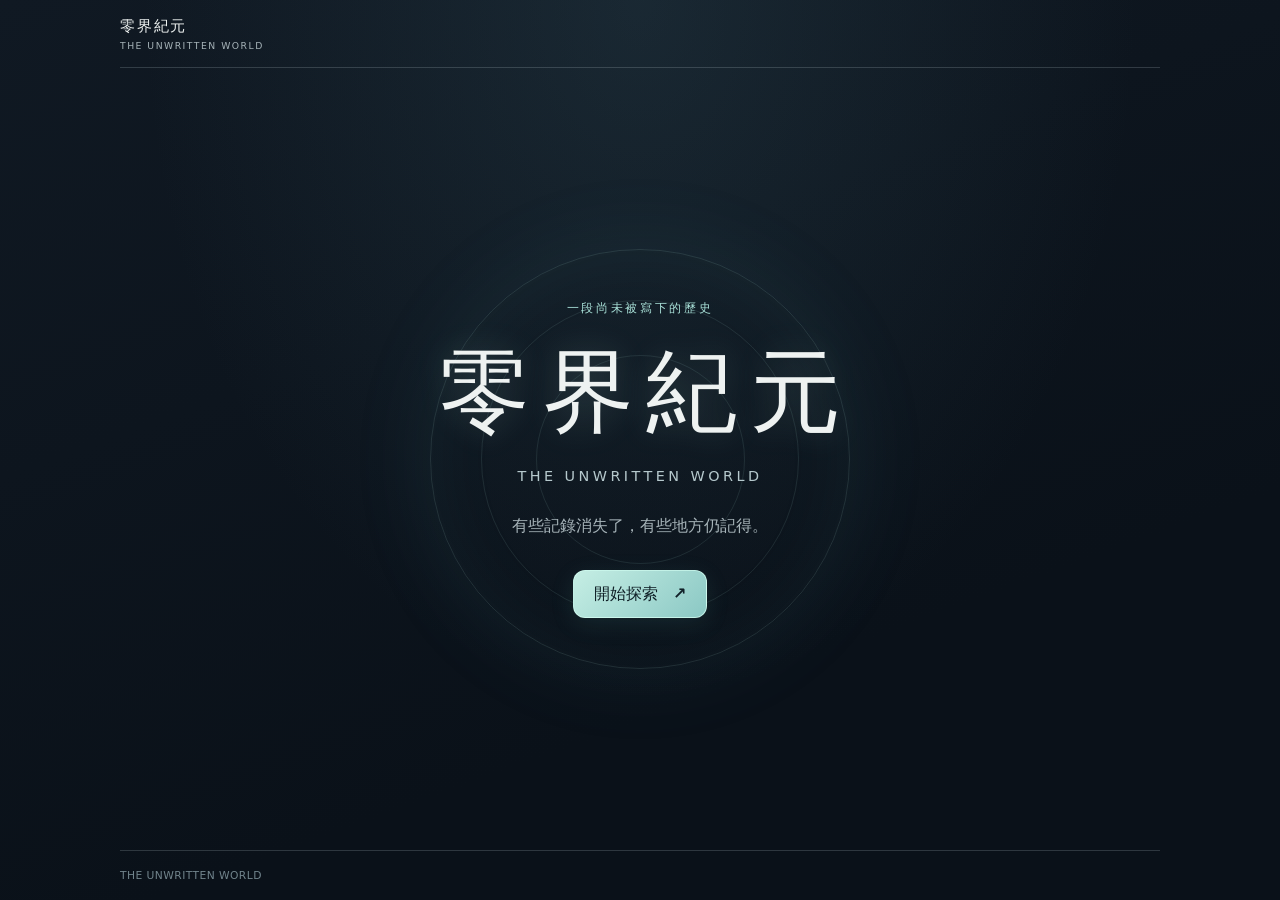
<file: index.html>
<!doctype html>
<html lang="zh-Hant">
<head>
  <meta charset="utf-8">
  <meta name="viewport" content="width=device-width, initial-scale=1, viewport-fit=cover">
  <meta name="theme-color" content="#101923">
  <meta name="description" content="《零界紀元：THE UNWRITTEN WORLD》">
  <title>零界紀元｜THE UNWRITTEN WORLD</title>
  <link rel="stylesheet" href="./css/main.css">
  <link rel="stylesheet" href="./css/mvp.css">
  <script type="module" src="./js/mvp.js"></script>
</head>
<body>
  <main class="app-shell">
    <header class="topbar">
      <a class="wordmark" href="./" aria-label="零界紀元首頁">零界紀元 <span>THE UNWRITTEN WORLD</span></a>
    </header>

    <section id="title-screen" class="title-screen" aria-labelledby="game-title">
      <div class="title-orb" aria-hidden="true"></div>
      <p class="eyebrow">一段尚未被寫下的歷史</p>
      <h1 id="game-title">零界紀元</h1>
      <p class="subtitle">THE UNWRITTEN WORLD</p>
      <p class="title-copy">有些記錄消失了，有些地方仍記得。</p>
      <button id="start-button" class="primary-button" type="button">開始探索 <span aria-hidden="true">↗</span></button>
    </section>

    <section id="game-screen" class="game-screen" hidden aria-labelledby="scene-title">
      <div class="scene-toolbar">
        <div>
          <p class="eyebrow">潮聲與遺跡</p>
          <h2 id="scene-title">海岸遺跡測試區</h2>
        </div>
        <div class="scene-toolbar-actions"><button id="quest-toggle" class="quiet-button" type="button" aria-expanded="false">任務（T）</button><button id="inventory-toggle" class="quiet-button" type="button" aria-expanded="false">背包（E）</button><button id="back-to-title" class="quiet-button" type="button">儲存並回到標題</button></div>
      </div>

      <div id="scene" class="scene game-viewport" aria-label="海岸遺跡測試區">
        <div id="world" class="game-world">
          <div class="world-ground" aria-hidden="true"></div>
          <canvas id="scene-canvas" class="scene-canvas" aria-hidden="true"></canvas>
          <div class="world-zone-label zone-start" style="left:112px;top:104px">起始與基礎互動</div>
          <div class="world-zone-label zone-geometry" style="left:500px;top:300px">矩形牆／碰撞測試</div>
          <div class="world-zone-label zone-hazard" style="left:400px;top:472px">危險區測試</div>
          <div class="world-zone-label zone-market" style="left:365px;top:824px">商人／交易測試</div>
          <div class="world-zone-label zone-gate" style="left:752px;top:552px">閘門／狀態機關</div>
          <div class="world-zone-label zone-cave" style="left:1170px;top:260px">曲線洞穴／秘密</div>
          <div class="world-zone-label zone-coast" style="left:1280px;top:650px">自然海岸／水域</div>
          <div id="checkpoint" class="world-object checkpoint-object" style="left:180px;top:300px" aria-label="啟動存檔點" role="img">⌖<span>存檔點</span></div>
          <div id="marker" class="world-object marker-object" style="left:250px;top:460px" aria-label="調查潮痕標記" role="img">◇<span>潮痕標記</span></div>
          <div id="secret" class="world-object secret-object" style="left:1320px;top:460px" aria-label="調查隱藏回聲" role="img">✧<span>微弱回聲</span></div>
          <div id="switch" class="world-object switch-object" style="left:830px;top:760px" aria-label="啟動古代機關" role="img">◎<span>測量機關</span></div>
          <div id="merchant" class="world-object merchant-object" style="left:430px;top:760px" aria-label="與商人交談" role="img">商<span>商人</span></div>
          <canvas id="vision-canvas" class="vision-canvas" aria-hidden="true"></canvas>
        </div>
        <div id="player" class="player" role="img" aria-label="玩家角色"><span></span></div>
        <div id="oxygen-indicator" class="oxygen-indicator" hidden aria-label="剩餘氧氣"><span class="oxygen-track"><span id="oxygen-bar" class="oxygen-fill"></span></span></div>
        <div class="scene-overlay"><div id="health-hud" class="health-hud" role="status" aria-label="目前生命值"><span>生命</span><strong id="health-hud-value">100 / 100</strong><span class="health-hud-track"><span id="health-hud-bar"></span></span></div><span aria-hidden="true">海岸遺跡測試區</span><span id="coordinates" aria-hidden="true">X 180 · Y 180</span></div>
      </div>

      <div id="mobile-joystick" class="mobile-joystick" role="group" aria-label="角色移動搖桿"><div class="mobile-joystick-base" aria-hidden="true"><div id="mobile-joystick-thumb" class="mobile-joystick-thumb"></div></div><span class="mobile-joystick-hint" aria-hidden="true">移動</span></div>

      <div class="status-row mvp-status">
        <p id="status-message" role="status" aria-live="polite">使用 WASD／方向鍵移動。靠近物件後按 F 互動。</p>
        <span id="status-chip" class="status-chip"><span class="status-dot" aria-hidden="true"></span> 機關未啟動</span>
      </div>

      <section id="market-panel" class="dialogue-panel market-panel" hidden aria-labelledby="market-title">
        <div class="dialogue-heading market-heading"><span class="dialogue-symbol" aria-hidden="true">◇</span><h3 id="market-title">市集</h3></div>
        <div class="market-wallet-row"><strong id="market-balance">$100</strong></div>
        <div id="market-grid" class="market-grid" aria-label="市集商品"></div>
      </section>
      <section id="inventory-panel" class="inventory-panel" hidden aria-label="背包">
        <header class="inventory-heading">
          <div class="inventory-wallet-balance" aria-label="錢幣餘額">
            <strong id="inventory-wallet-balance">$100</strong>
          </div>
        </header>
        <nav class="inventory-filters" aria-label="物品分類">
          <button class="inventory-filter is-selected" type="button" data-inventory-filter="equipment" aria-pressed="true">裝備</button>
          <button class="inventory-filter" type="button" data-inventory-filter="weapon" aria-pressed="false">武器</button>
          <button class="inventory-filter" type="button" data-inventory-filter="shield" aria-pressed="false">盾牌</button>
          <button class="inventory-filter" type="button" data-inventory-filter="bow" aria-pressed="false">弓箭</button>
          <button class="inventory-filter" type="button" data-inventory-filter="food" aria-pressed="false">食物</button>
          <button class="inventory-filter" type="button" data-inventory-filter="material" aria-pressed="false">原料</button>
          <button class="inventory-filter" type="button" data-inventory-filter="important" aria-pressed="false">重要物品</button>
        </nav>
        <div class="inventory-layout">
          <div id="inventory-grid" class="inventory-grid" aria-label="背包格子"></div>
          <aside class="player-stats" aria-labelledby="player-stats-title">
            <div class="player-stats-heading"><h4 id="player-stats-title">角色狀態</h4></div>
            <div class="stat-row"><div class="stat-label"><span>生命</span><strong id="stat-health-value">100 / 100</strong></div><div class="stat-track"><span id="stat-health-bar" class="stat-fill stat-health" style="width:100%"></span></div></div>
            <div class="stat-row"><div class="stat-label"><span>飽食</span><strong id="stat-hunger-value">100 / 100</strong></div><div class="stat-track"><span id="stat-hunger-bar" class="stat-fill stat-hunger" style="width:100%"></span></div></div>
            <div class="stat-row"><div class="stat-label"><span>水分</span><strong id="stat-water-value">100 / 100</strong></div><div class="stat-track"><span id="stat-water-bar" class="stat-fill stat-water" style="width:100%"></span></div></div>
            <div class="stat-row"><div class="stat-label"><span>體力</span><strong id="stat-energy-value">100 / 100</strong></div><div class="stat-track"><span id="stat-energy-bar" class="stat-fill stat-energy" style="width:100%"></span></div></div>
            <div class="stat-row"><div class="stat-label"><span>精力</span><strong id="stat-fatigue-value">100 / 100</strong></div><div class="stat-track"><span id="stat-fatigue-bar" class="stat-fill stat-fatigue" style="width:0%"></span></div></div>
            <div class="stat-row"><div class="stat-label"><span>氧氣</span><strong id="stat-oxygen-value">100 / 100</strong></div><div class="stat-track"><span id="stat-oxygen-bar" class="stat-fill stat-oxygen" style="width:100%"></span></div></div>
          </aside>
        </div>
      </section>
      <section id="quest-panel" class="quest-panel" hidden aria-labelledby="quest-title">
        <div class="quest-heading">
          <div>
            <h3 id="quest-title">任務</h3>
          </div>
          <span id="quest-progress" class="quest-progress" aria-live="polite">0 / 3 完成</span>
        </div>
        <div class="quest-tabs" role="tablist" aria-label="任務類型">
          <button class="quest-tab is-selected" type="button" role="tab" aria-selected="true" data-quest-tab="main">主線任務</button>
          <button class="quest-tab" type="button" role="tab" aria-selected="false" data-quest-tab="side">支線任務</button>
          <button class="quest-tab" type="button" role="tab" aria-selected="false" data-quest-tab="challenge">挑戰任務</button>
        </div>
        <div class="quest-category is-selected" data-quest-category="main" role="tabpanel">
          <ol class="quest-list">
            <li id="quest-marker" class="quest-item is-active"><span class="quest-check" aria-hidden="true"></span><span>調查潮痕標記</span></li>
            <li id="quest-gate" class="quest-item"><span class="quest-check" aria-hidden="true"></span><span>啟動測量機關</span></li>
            <li id="quest-cross" class="quest-item"><span class="quest-check" aria-hidden="true"></span><span>穿越已開啟的通路</span></li>
          </ol>
          <p id="quest-message" class="quest-message" role="status" aria-live="polite">先找到潮痕標記，調查留下的線索。</p>
        </div>
        <div class="quest-category" data-quest-category="side" role="tabpanel" hidden>
          <div id="quest-secret" class="quest-secret"><span aria-hidden="true">✧</span><span>尋找微弱回聲</span><span id="quest-secret-status">未發現</span></div>
          <p class="quest-message">探索遺跡角落，尋找可選的隱藏線索。</p>
        </div>
        <div class="quest-category" data-quest-category="challenge" role="tabpanel" hidden>
        </div>
      </section>
      <p class="mvp-help">操作：WASD／方向鍵移動；靠近物件後按 F 互動；E 開啟背包、T 開啟任務、Esc 關閉面板或對話。進度會自動儲存在本機；啟動存檔點可設定死亡後的復活位置。</p>

      <section id="death-panel" class="death-panel" hidden aria-labelledby="death-title">
        <div class="death-card">
          <h3 id="death-title">Game over</h3>
          <div class="death-actions">
            <button id="respawn-button" class="primary-button" type="button">重生</button>
            <button id="death-title-button" class="quiet-button" type="button">返回標題</button>
          </div>
        </div>
      </section>
      <section id="dialogue-panel" class="dialogue-panel" hidden aria-labelledby="dialogue-title" tabindex="-1">
        <div class="dialogue-heading"><span class="dialogue-symbol" aria-hidden="true">◇</span><h3 id="dialogue-title">調查結果</h3></div>
        <p id="dialogue-text"></p>
      </section>
    </section>

    <footer class="footer"><span>THE UNWRITTEN WORLD</span></footer>
  </main>
</body>
</html>
</file>
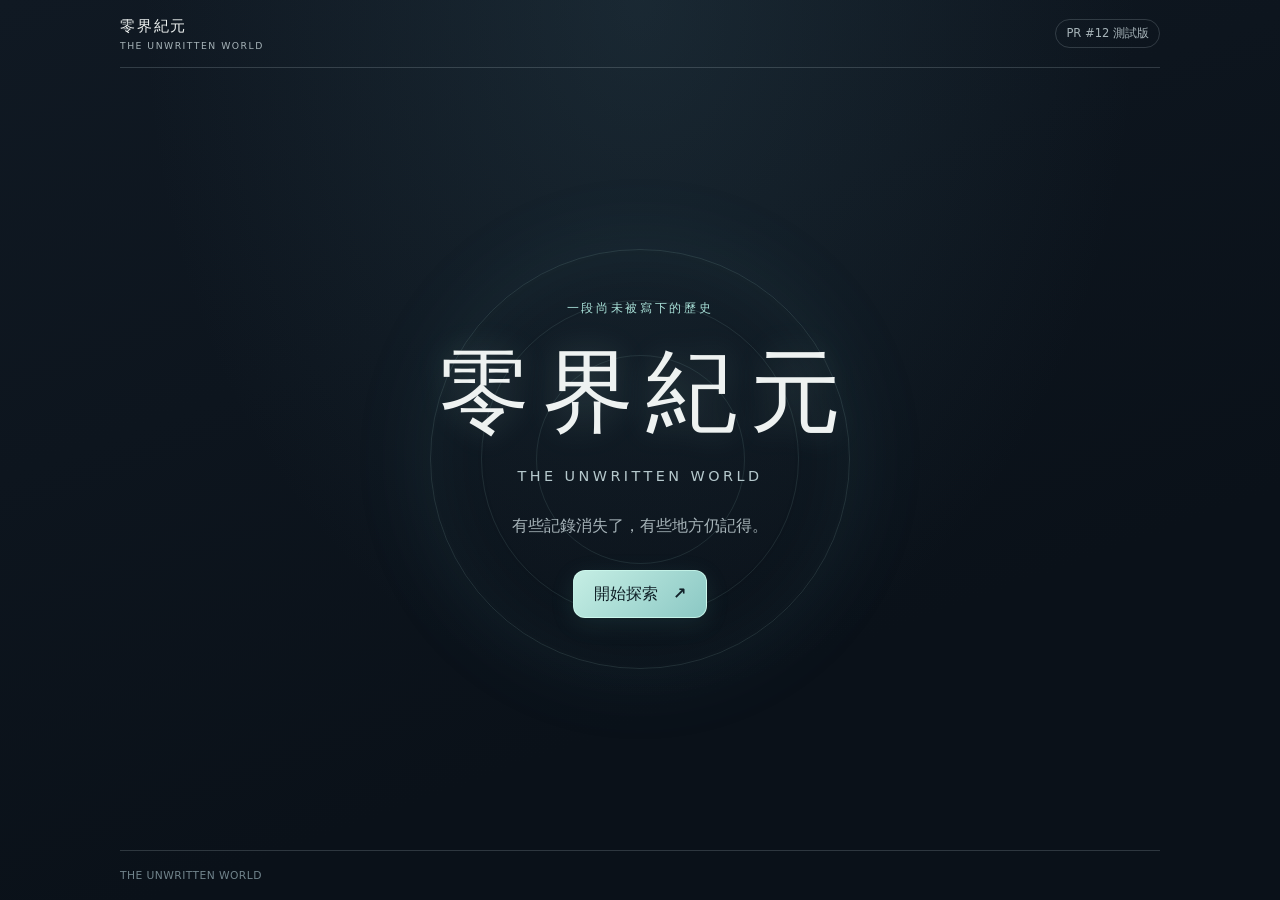
<file: preview/pr-12/index.html>
<!doctype html>
<html lang="zh-Hant">
<head>
  <meta charset="utf-8">
  <meta name="viewport" content="width=device-width, initial-scale=1, viewport-fit=cover">
  <meta name="theme-color" content="#101923">
  <meta name="description" content="《零界紀元：THE UNWRITTEN WORLD》">
  <title>零界紀元｜THE UNWRITTEN WORLD</title>
  <link rel="stylesheet" href="./css/main.css">
  <link rel="stylesheet" href="./css/mvp.css">
  <script type="module" src="./js/mvp.js"></script>
</head>
<body>
  <main class="app-shell">
    <header class="topbar">
      <a class="wordmark" href="./" aria-label="零界紀元首頁">零界紀元 <span>THE UNWRITTEN WORLD</span></a>
      <span class="build-label">PR #12 測試版</span>
    </header>

    <section id="title-screen" class="title-screen" aria-labelledby="game-title">
      <div class="title-orb" aria-hidden="true"></div>
      <p class="eyebrow">一段尚未被寫下的歷史</p>
      <h1 id="game-title">零界紀元</h1>
      <p class="subtitle">THE UNWRITTEN WORLD</p>
      <p class="title-copy">有些記錄消失了，有些地方仍記得。</p>
      <button id="start-button" class="primary-button" type="button">開始探索 <span aria-hidden="true">↗</span></button>
    </section>

    <section id="game-screen" class="game-screen" hidden aria-labelledby="scene-title">
      <div class="scene-toolbar">
        <div>
          <p class="eyebrow">潮聲與遺跡</p>
          <h2 id="scene-title">潮痕灘</h2>
        </div>
        <div class="scene-toolbar-actions"><button id="quest-toggle" class="quiet-button" type="button" aria-expanded="false">任務（T）</button><button id="inventory-toggle" class="quiet-button" type="button" aria-expanded="false">背包（E）</button><button id="back-to-title" class="quiet-button" type="button">儲存並回到標題</button></div>
      </div>

      <div id="scene" class="scene game-viewport" aria-label="潮痕灘">
        <div id="world" class="game-world">
          <div class="world-ground" aria-hidden="true"></div>
          <div class="world-water" aria-hidden="true"></div>
          <div id="test-water-area" class="test-water-area" aria-label="測試水域"><span>測試水域</span></div>
          <div id="damage-zone" class="damage-zone" aria-label="扣血測試區"><span>危險區</span><small>接觸扣除 25 生命</small></div>
          <div class="world-landmark landmark-one" aria-hidden="true">潮痕</div>
          <div class="world-landmark landmark-two" aria-hidden="true">遺跡</div>
          <div class="obstacle" style="left:330px;top:220px;width:210px;height:65px" aria-label="石牆障礙"></div>
          <div class="obstacle" style="left:610px;top:350px;width:80px;height:220px" aria-label="石柱障礙"></div>
          <div class="obstacle" style="left:930px;top:170px;width:240px;height:75px" aria-label="石牆障礙"></div>
          <div class="obstacle" style="left:1180px;top:560px;width:90px;height:190px" aria-label="石柱障礙"></div>
          <div id="gate" class="gate" style="left:760px;top:600px;width:180px;height:44px" aria-label="封閉通路"></div>
          <div id="checkpoint" class="world-object checkpoint-object" style="left:180px;top:300px" aria-label="啟動存檔點" role="img">⌖<span>存檔點</span></div>
          <div id="marker" class="world-object marker-object" style="left:250px;top:460px" aria-label="調查潮痕標記" role="img">◇<span>潮痕標記</span></div>
          <div id="secret" class="world-object secret-object" style="left:1320px;top:300px" aria-label="調查隱藏回聲" role="img">✧<span>微弱回聲</span></div>
          <div id="switch" class="world-object switch-object" style="left:830px;top:760px" aria-label="啟動古代機關" role="img">◎<span>測量機關</span></div>
          <div id="merchant" class="world-object merchant-object" style="left:480px;top:720px" aria-label="與商人交談" role="img">商<span>商人</span></div>
          <div class="world-label label-start">起始區域</div>
          <div class="world-label label-gate">封閉通路</div>
          <canvas id="vision-canvas" class="vision-canvas" aria-hidden="true"></canvas>
        </div>
        <div id="player" class="player" role="img" aria-label="玩家角色"><span></span></div>
        <div id="oxygen-indicator" class="oxygen-indicator" hidden aria-label="剩餘氧氣"><span class="oxygen-track"><span id="oxygen-bar" class="oxygen-fill"></span></span></div>
        <div class="scene-overlay"><div id="health-hud" class="health-hud" role="status" aria-label="目前生命值"><span>生命</span><strong id="health-hud-value">100 / 100</strong><span class="health-hud-track"><span id="health-hud-bar"></span></span></div><span aria-hidden="true">潮痕灘</span><span id="coordinates" aria-hidden="true">X 180 · Y 180</span></div>
      </div>

      <div id="mobile-joystick" class="mobile-joystick" role="group" aria-label="角色移動搖桿"><div class="mobile-joystick-base" aria-hidden="true"><div id="mobile-joystick-thumb" class="mobile-joystick-thumb"></div></div><span class="mobile-joystick-hint" aria-hidden="true">移動</span></div>

      <div class="status-row mvp-status">
        <p id="status-message" role="status" aria-live="polite">使用 WASD／方向鍵移動。靠近物件後按 F 互動。</p>
        <span id="status-chip" class="status-chip"><span class="status-dot" aria-hidden="true"></span> 機關未啟動</span>
      </div>

      <section id="market-panel" class="dialogue-panel market-panel" hidden aria-labelledby="market-title">
        <div class="dialogue-heading market-heading"><span class="dialogue-symbol" aria-hidden="true">◇</span><h3 id="market-title">市集</h3></div>
        <div class="market-wallet-row"><span>目前持有</span><strong id="market-balance">100 錢幣</strong></div>
        <div id="market-grid" class="market-grid" aria-label="市集商品"></div>
      </section>
      <section id="inventory-panel" class="inventory-panel" hidden aria-labelledby="inventory-title">
        <header class="inventory-heading">
          <div><h3 id="inventory-title">背包</h3></div>
          <div class="inventory-wallet-balance" aria-label="目前持有錢幣">
            <span>持有</span><strong id="inventory-wallet-balance">100 錢幣</strong>
          </div>
        </header>
        <nav class="inventory-filters" aria-label="物品分類">
          <button class="inventory-filter is-selected" type="button" data-inventory-filter="equipment" aria-pressed="true">裝備</button>
          <button class="inventory-filter" type="button" data-inventory-filter="weapon" aria-pressed="false">武器</button>
          <button class="inventory-filter" type="button" data-inventory-filter="shield" aria-pressed="false">盾牌</button>
          <button class="inventory-filter" type="button" data-inventory-filter="bow" aria-pressed="false">弓箭</button>
          <button class="inventory-filter" type="button" data-inventory-filter="food" aria-pressed="false">食物</button>
          <button class="inventory-filter" type="button" data-inventory-filter="material" aria-pressed="false">原料</button>
          <button class="inventory-filter" type="button" data-inventory-filter="important" aria-pressed="false">重要物品</button>
        </nav>
        <div class="inventory-layout">
          <div id="inventory-grid" class="inventory-grid" aria-label="背包格子"></div>
          <aside class="player-stats" aria-labelledby="player-stats-title">
            <div class="player-stats-heading"><h4 id="player-stats-title">角色狀態</h4></div>
            <div class="stat-row"><div class="stat-label"><span>生命</span><strong id="stat-health-value">100 / 100</strong></div><div class="stat-track"><span id="stat-health-bar" class="stat-fill stat-health" style="width:100%"></span></div></div>
            <div class="stat-row"><div class="stat-label"><span>飽食</span><strong id="stat-hunger-value">100 / 100</strong></div><div class="stat-track"><span id="stat-hunger-bar" class="stat-fill stat-hunger" style="width:100%"></span></div></div>
            <div class="stat-row"><div class="stat-label"><span>水分</span><strong id="stat-water-value">100 / 100</strong></div><div class="stat-track"><span id="stat-water-bar" class="stat-fill stat-water" style="width:100%"></span></div></div>
            <div class="stat-row"><div class="stat-label"><span>體力</span><strong id="stat-energy-value">100 / 100</strong></div><div class="stat-track"><span id="stat-energy-bar" class="stat-fill stat-energy" style="width:100%"></span></div></div>
            <div class="stat-row"><div class="stat-label"><span>精力</span><strong id="stat-fatigue-value">100 / 100</strong></div><div class="stat-track"><span id="stat-fatigue-bar" class="stat-fill stat-fatigue" style="width:0%"></span></div></div>
            <div class="stat-row"><div class="stat-label"><span>氧氣</span><strong id="stat-oxygen-value">100 / 100</strong></div><div class="stat-track"><span id="stat-oxygen-bar" class="stat-fill stat-oxygen" style="width:100%"></span></div></div>
          </aside>
        </div>
      </section>
      <section id="quest-panel" class="quest-panel" hidden aria-labelledby="quest-title">
        <div class="quest-heading">
          <div>
            <h3 id="quest-title">任務</h3>
          </div>
          <span id="quest-progress" class="quest-progress" aria-live="polite">0 / 3 完成</span>
        </div>
        <div class="quest-tabs" role="tablist" aria-label="任務類型">
          <button class="quest-tab is-selected" type="button" role="tab" aria-selected="true" data-quest-tab="main">主線任務</button>
          <button class="quest-tab" type="button" role="tab" aria-selected="false" data-quest-tab="side">支線任務</button>
          <button class="quest-tab" type="button" role="tab" aria-selected="false" data-quest-tab="challenge">挑戰任務</button>
        </div>
        <div class="quest-category is-selected" data-quest-category="main" role="tabpanel">
          <ol class="quest-list">
            <li id="quest-marker" class="quest-item is-active"><span class="quest-check" aria-hidden="true"></span><span>調查潮痕標記</span></li>
            <li id="quest-gate" class="quest-item"><span class="quest-check" aria-hidden="true"></span><span>啟動測量機關</span></li>
            <li id="quest-cross" class="quest-item"><span class="quest-check" aria-hidden="true"></span><span>穿越已開啟的通路</span></li>
          </ol>
          <p id="quest-message" class="quest-message" role="status" aria-live="polite">先找到潮痕標記，調查留下的線索。</p>
        </div>
        <div class="quest-category" data-quest-category="side" role="tabpanel" hidden>
          <div id="quest-secret" class="quest-secret"><span aria-hidden="true">✧</span><span>尋找微弱回聲</span><span id="quest-secret-status">未發現</span></div>
          <p class="quest-message">探索遺跡角落，尋找可選的隱藏線索。</p>
        </div>
        <div class="quest-category" data-quest-category="challenge" role="tabpanel" hidden>
        </div>
      </section>
      <p class="mvp-help">操作：WASD／方向鍵移動；靠近物件後按 F 互動；E 開啟背包、T 開啟任務、Esc 關閉面板或對話。進度會自動儲存在本機；啟動存檔點可設定死亡後的復活位置。</p>

      <section id="death-panel" class="death-panel" hidden aria-labelledby="death-title">
        <div class="death-card">
          <h3 id="death-title">Game over</h3>
          <div class="death-actions">
            <button id="respawn-button" class="primary-button" type="button">重生</button>
            <button id="death-title-button" class="quiet-button" type="button">返回標題</button>
          </div>
        </div>
      </section>
      <section id="dialogue-panel" class="dialogue-panel" hidden aria-labelledby="dialogue-title" tabindex="-1">
        <div class="dialogue-heading"><span class="dialogue-symbol" aria-hidden="true">◇</span><h3 id="dialogue-title">調查結果</h3></div>
        <p id="dialogue-text"></p>
      </section>
    </section>

    <footer class="footer"><span>THE UNWRITTEN WORLD</span></footer>
  </main>
</body>
</html>
</file>
<file: css/main.css>
:root {
  color-scheme: dark;
  --ink: #eef2f1;
  --muted: #a7b4b9;
  --line: rgba(208, 228, 231, .18);
  --panel: rgba(13, 23, 31, .88);
  --accent: #a9e1d8;
  --accent-strong: #d4fff3;
  --night: #101923;
  font-family: ui-sans-serif, system-ui, -apple-system, BlinkMacSystemFont, "Segoe UI", sans-serif;
  font-synthesis: none;
  text-rendering: optimizeLegibility;
}
* { box-sizing: border-box; }
html { min-width: 320px; min-height: 100%; background: var(--night); }
body {
  margin: 0;
  min-height: 100vh;
  min-height: 100dvh;
  color: var(--ink);
  background:
    radial-gradient(ellipse at 50% 0%, rgba(65, 102, 116, .22), transparent 55%),
    linear-gradient(160deg, #101923, #0a1119 70%);
}
button, a { font: inherit; }
button { touch-action: manipulation; }
button:focus-visible, a:focus-visible { outline: 3px solid var(--accent-strong); outline-offset: 4px; }
[hidden] { display: none !important; }
.app-shell { width: min(100% - 28px, 1040px); margin: 0 auto; min-height: 100vh; min-height: 100dvh; display: flex; flex-direction: column; }
.topbar { min-height: 68px; display: flex; align-items: center; justify-content: space-between; gap: 12px; border-bottom: 1px solid var(--line); }
.wordmark { color: var(--ink); text-decoration: none; font-size: .95rem; font-weight: 700; letter-spacing: .12em; }
.wordmark span { display: block; margin-top: 3px; color: var(--muted); font-size: .58rem; font-weight: 500; letter-spacing: .16em; }
.build-label { color: var(--muted); border: 1px solid var(--line); border-radius: 999px; padding: 6px 10px; font-size: .72rem; white-space: nowrap; }
.title-screen { flex: 1; min-height: 560px; position: relative; display: flex; flex-direction: column; align-items: center; justify-content: center; text-align: center; overflow: hidden; padding: 60px 12px; }
.title-orb { position: absolute; width: min(68vw, 420px); aspect-ratio: 1; border: 1px solid rgba(169,225,216,.14); border-radius: 50%; box-shadow: 0 0 90px rgba(94,171,173,.09), inset 0 0 70px rgba(94,171,173,.06); pointer-events: none; }
.title-orb::before, .title-orb::after { content: ""; position: absolute; border: 1px solid rgba(169,225,216,.11); border-radius: 50%; inset: 12%; }
.title-orb::after { inset: 25%; }
.eyebrow { position: relative; margin: 0 0 14px; color: var(--accent); font-size: .76rem; letter-spacing: .22em; }
h1 { position: relative; margin: 0; font-size: clamp(2.7rem, 12vw, 5.7rem); font-weight: 500; letter-spacing: .14em; text-indent: .14em; text-shadow: 0 0 32px rgba(169,225,216,.2); }
.subtitle { position: relative; margin: 14px 0 28px; color: #b6c9cd; font-size: clamp(.72rem, 2.5vw, .9rem); letter-spacing: .24em; }
.title-copy { position: relative; margin: 0 0 30px; color: var(--muted); line-height: 1.8; }
.primary-button, .quiet-button { min-height: 48px; border-radius: 12px; padding: 0 20px; cursor: pointer; transition: transform .18s ease, background .18s ease, border-color .18s ease; }
.primary-button { position: relative; border: 1px solid rgba(212,255,243,.7); background: linear-gradient(135deg, #c5eee4, #8bc8c4); color: #102027; font-weight: 750; box-shadow: 0 6px 24px rgba(100,190,179,.12); }
.primary-button span { margin-left: 10px; }
.primary-button:hover, .quiet-button:hover { transform: translateY(-1px); }
.primary-button:active, .quiet-button:active { transform: translateY(1px); }
.prototype-note { position: relative; margin: 20px 0 0; color: #7e929a; font-size: .75rem; line-height: 1.6; }
.game-screen { flex: 1; padding: 24px 0 30px; }
.scene-toolbar { display: flex; align-items: center; justify-content: space-between; gap: 16px; margin-bottom: 16px; }
.scene-toolbar .eyebrow { margin-bottom: 5px; font-size: .68rem; }
h2 { margin: 0; font-size: clamp(1.4rem, 5vw, 2rem); font-weight: 550; letter-spacing: .08em; }
.quiet-button { color: var(--ink); border: 1px solid var(--line); background: rgba(255,255,255,.035); }
.scene { isolation: isolate; position: relative; overflow: hidden; min-height: clamp(330px, 58vh, 590px); border: 1px solid rgba(185,221,225,.2); border-radius: 18px; background: #152632; box-shadow: 0 24px 70px rgba(0,0,0,.22); }
.scene-sky { position: absolute; inset: 0; z-index: -5; background: linear-gradient(180deg, #172b3b 0%, #3c6670 45%, #b0a99b 75%, #1e3b45 100%); }
.scene-moon { position: absolute; z-index: -4; width: clamp(48px, 11vw, 96px); aspect-ratio: 1; border-radius: 50%; top: 13%; right: 18%; background: #d6e2d7; opacity: .78; box-shadow: 0 0 45px rgba(207,235,221,.32); }
.scene-horizon { position: absolute; z-index: -3; inset: 38% -10% 25%; background: linear-gradient(165deg, transparent 0 24%, rgba(25,54,63,.72) 25% 46%, transparent 47%), linear-gradient(12deg, #1b4049 0 35%, transparent 36%); opacity: .9; }
.scene-water { position: absolute; z-index: -2; left: -8%; right: -8%; bottom: 0; height: 44%; background: repeating-linear-gradient(173deg, transparent 0 17px, rgba(193,227,218,.12) 18px 19px, transparent 20px 37px), linear-gradient(180deg, rgba(22,65,75,.72), #0e252f); transform: skewY(-3deg); }
.scene-foreground { position: absolute; z-index: -1; bottom: -2px; left: -5%; right: -5%; height: 24%; background: linear-gradient(170deg, transparent 0 12%, #15272c 13% 100%); clip-path: polygon(0 55%, 10% 44%, 17% 59%, 30% 24%, 43% 56%, 58% 35%, 70% 62%, 84% 31%, 100% 52%, 100% 100%, 0 100%); opacity: .92; }
.scene-caption { position: absolute; left: 16px; right: 16px; top: 16px; display: flex; align-items: flex-start; gap: 9px; max-width: 540px; padding: 12px 14px; border: 1px solid rgba(224,244,240,.17); border-radius: 12px; background: rgba(8,19,26,.42); color: #e0e9e6; font-size: .85rem; line-height: 1.6; backdrop-filter: blur(8px); }
.caption-mark { color: var(--accent); }
.hotspot { position: absolute; left: 47%; top: 58%; transform: translate(-50%, -50%); min-width: 48px; min-height: 48px; padding: 10px 12px; display: grid; place-items: center; gap: 6px; color: #f2fff9; border: 0; background: transparent; cursor: pointer; }
.hotspot-pulse { display: block; width: 18px; height: 18px; border: 2px solid #d5fff2; border-radius: 50%; background: rgba(174,243,220,.35); box-shadow: 0 0 0 7px rgba(174,243,220,.12), 0 0 24px rgba(174,243,220,.65); animation: pulse 2.2s ease-in-out infinite; }
.hotspot-label { padding: 6px 9px; border: 1px solid rgba(220,255,245,.3); border-radius: 7px; background: rgba(8,19,26,.72); font-size: .75rem; white-space: nowrap; }
.scene-hint { position: absolute; bottom: 12px; left: 12px; right: 12px; margin: 0; color: rgba(233,244,240,.72); text-align: center; font-size: .72rem; }
.status-row { display: flex; align-items: flex-start; justify-content: space-between; gap: 12px; padding: 14px 2px 0; }
.status-row p { margin: 0; color: var(--muted); font-size: .86rem; line-height: 1.7; }
.status-chip { display: inline-flex; flex-shrink: 0; align-items: center; gap: 7px; padding: 7px 9px; border: 1px solid var(--line); border-radius: 999px; color: #b4c7c8; font-size: .67rem; white-space: nowrap; }
.status-dot { width: 6px; height: 6px; border-radius: 50%; background: var(--accent); }
.dialogue-panel { margin-top: 18px; padding: 18px; border: 1px solid rgba(169,225,216,.28); border-radius: 16px; background: var(--panel); box-shadow: 0 16px 50px rgba(0,0,0,.15); }
.dialogue-heading { display: flex; align-items: center; gap: 10px; }
.dialogue-heading h3 { margin: 0; font-size: 1rem; font-weight: 650; }
.dialogue-symbol { color: var(--accent); }
.dialogue-panel p { color: #d1dcdd; line-height: 1.9; margin: 12px 0 18px; }
.compact-button { min-height: 42px; padding: 0 16px; }
.footer { margin-top: auto; display: flex; justify-content: space-between; gap: 12px; padding: 18px 0 max(18px, env(safe-area-inset-bottom)); border-top: 1px solid var(--line); color: #71848c; font-size: .67rem; letter-spacing: .04em; }
@keyframes pulse { 0%, 100% { transform: scale(.94); opacity: .85; } 50% { transform: scale(1.08); opacity: 1; } }
@media (max-width: 540px) {
  .app-shell { width: min(100% - 22px, 1040px); }
  .topbar { min-height: 62px; }
  .wordmark { font-size: .85rem; }
  .wordmark span { font-size: .52rem; }
  .title-screen { min-height: 520px; padding-inline: 4px; }
  .title-orb { width: 78vw; }
  .scene-toolbar { align-items: flex-start; }
  .scene { min-height: 410px; min-height: min(56vh, 520px); }
  .scene-caption { left: 10px; right: 10px; top: 10px; font-size: .78rem; }
  .hotspot { left: 45%; top: 59%; }
  .status-row { flex-direction: column; }
  .footer { flex-direction: column; gap: 6px; }
}
@media (prefers-reduced-motion: reduce) {
  *, *::before, *::after { animation-duration: .01ms !important; animation-iteration-count: 1 !important; scroll-behavior: auto !important; transition-duration: .01ms !important; }
}
</file>
<file: css/mvp.css>
.game-viewport {
  width: 100%;
  max-width: 960px;
  aspect-ratio: 16 / 9;
  height: auto;
  min-height: 0;
  margin-inline: auto;
  box-sizing: border-box;
  background: #122b34;
  touch-action: pan-y;
}
.game-world {
  position: absolute;
  left: 0; top: 0;
  width: 1600px; height: 1000px;
  overflow: hidden;
  transform: translate3d(0,0,0);
  transform-origin: top left;
  will-change: transform;
  background: #24464a;
}
.world-ground {
  position: absolute; inset: 0;
  /* Flat fill avoids overlapping gradient bands that can shimmer at fractional DPR. */
  background: #29494b;
}
.world-zone-label {
  position:absolute; z-index:2; padding:7px 11px; border:1px solid rgba(214,244,224,.2);
  border-radius:999px; color:rgba(231,244,233,.86); background:rgba(7,20,24,.62);
  font-size:12px; line-height:1.2; letter-spacing:.1em; white-space:nowrap;
  text-shadow:0 1px 3px rgba(0,0,0,.72); box-shadow:0 4px 14px rgba(0,0,0,.16);
  pointer-events:none; user-select:none; -webkit-user-select:none;
  backdrop-filter:blur(4px);
}
.world-zone-label.zone-start { border-color:rgba(183,224,194,.38); }
.world-zone-label.zone-geometry { border-color:rgba(174,204,219,.42); }
.world-zone-label.zone-hazard { border-color:rgba(231,154,125,.52); color:#f0c5b0; }
.world-zone-label.zone-market { border-color:rgba(224,197,133,.48); color:#f1dfb8; }
.world-zone-label.zone-gate { border-color:rgba(187,177,231,.48); }
.world-zone-label.zone-cave { border-color:rgba(172,184,205,.48); }
.world-zone-label.zone-coast { border-color:rgba(133,198,207,.5); color:#c4e5e6; }
.player {
  position:absolute;z-index:6;width:30px;height:42px;border-radius:45% 45% 35% 35%;
  background:linear-gradient(145deg,#e1f4dd,#8bbeb2 70%,#507b7c);
  border:2px solid rgba(239,255,235,.9); box-shadow:0 5px 12px rgba(0,0,0,.32),0 0 15px rgba(179,240,219,.22);
}
.player::before {content:"";position:absolute;left:5px;top:-7px;width:16px;height:16px;border-radius:50%;background:#d6e7d9;border:2px solid #769d96}
.player span {position:absolute;left:4px;right:4px;bottom:-4px;height:7px;border-radius:50%;background:rgba(4,18,22,.35)}
.world-object {
  position:absolute;z-index:5;min-width:48px;min-height:48px;padding:5px;
  display:flex;flex-direction:column;align-items:center;justify-content:center;gap:4px;
  color:#e8fff4;background:rgba(12,33,38,.78);border:1px solid rgba(203,255,229,.7);
  border-radius:50%;font-size:22px;cursor:pointer;box-shadow:0 0 20px rgba(171,239,213,.16);
  transform:translate(-50%,-50%);touch-action:manipulation;
}
.world-object span {position:absolute;top:calc(100% + 7px);left:50%;transform:translateX(-50%);padding:5px 8px;border-radius:6px;background:rgba(7,19,25,.82);font-size:12px;white-space:nowrap;letter-spacing:.04em}
.world-object.is-near {border-color:#fff4bb;box-shadow:0 0 0 6px rgba(255,239,174,.14),0 0 25px rgba(255,239,174,.55)}
.secret-object {color:#ffe6a2;border-color:rgba(255,230,162,.6)}
.secret-object.is-found {opacity:.25;filter:grayscale(1)}
.switch-object.is-active {color:#baffd7;background:#225b4b;box-shadow:0 0 28px rgba(132,255,193,.65)}
.world-label {position:absolute;color:rgba(237,246,230,.7);font-size:13px;letter-spacing:.1em;text-shadow:0 2px 4px #0a1a20}
.label-start{left:105px;top:120px}.label-gate{left:790px;top:560px}
.scene-overlay {position:absolute;z-index:8;top:10px;left:10px;right:10px;display:flex;justify-content:space-between;gap:8px;pointer-events:none;color:#e7f3ef;font-size:12px}
.scene-overlay span {padding:7px 9px;border:1px solid rgba(228,247,237,.16);border-radius:8px;background:rgba(5,17,24,.64)}
.mvp-status {align-items:center}.mvp-status p{max-width:720px}
.mvp-controls {display:flex;align-items:center;justify-content:space-between;gap:20px;padding:16px 0 4px}
.dpad {display:grid;grid-template-columns:repeat(3,48px);grid-template-rows:repeat(2,46px);gap:5px;touch-action:none}
.direction {border:1px solid rgba(210,243,231,.28);border-radius:12px;background:rgba(218,246,235,.09);color:#eefbf4;font-size:17px;touch-action:none;user-select:none;-webkit-user-select:none}
.direction.up{grid-column:2;grid-row:1}.direction.left{grid-column:1;grid-row:2}.direction.down{grid-column:2;grid-row:2}.direction.right{grid-column:3;grid-row:2}
.direction.is-pressed {background:rgba(169,225,216,.4);border-color:#d4fff3}
.interact-button {min-height:54px;max-width:55%;white-space:normal}
.interact-button:disabled {opacity:.45;cursor:not-allowed;box-shadow:none}
.mvp-help {margin:8px 0 0;color:var(--muted);font-size:.78rem;line-height:1.7}
@media(max-width:540px){
 .game-viewport{height:auto;min-height:0;border-radius:12px}
 .mvp-controls{gap:10px}.dpad{grid-template-columns:repeat(3,44px);grid-template-rows:repeat(2,44px);gap:4px}
 .interact-button{max-width:54%;padding:8px 12px;font-size:.82rem}
 .scene-overlay{font-size:10px}.world-object span{font-size:11px}
}

/* Static world layer: water, hazard zone, walls and gate, drawn by js/scene-render.js.
   Above ground/landmarks, below interactive objects and the vision overlay. */
.scene-canvas {
  position: absolute;
  z-index: 3;
  left: 0;
  top: 0;
  width: 1600px;
  height: 1000px;
  pointer-events: none;
}

/* The canvas clears wall faces before painting cast shadows onto them,
   so it must sit above the scene canvas but below the player sprite. */
.vision-canvas {
  position: absolute;
  z-index: 6;
  left: 0;
  top: 0;
  width: 1600px;
  height: 1000px;
  pointer-events: none;
}


/* Desktop-first objective tracker for the technical exploration loop. */
.quest-panel {
  margin-top: 16px;
  padding: 18px 20px;
  border: 1px solid rgba(210, 243, 231, .16);
  border-radius: 14px;
  background: linear-gradient(145deg, rgba(17, 36, 43, .96), rgba(21, 48, 53, .9));
}
.quest-heading { display: flex; align-items: center; justify-content: space-between; gap: 16px; }
.quest-heading .eyebrow { margin: 0 0 4px; }
.quest-heading h3 { margin: 0; font-size: 1.05rem; font-weight: 650; }
.quest-progress { flex: 0 0 auto; padding: 6px 10px; border: 1px solid rgba(211, 244, 228, .18); border-radius: 999px; color: #d8f3e5; font-size: .8rem; font-variant-numeric: tabular-nums; }
.quest-list { display: grid; grid-template-columns: repeat(3, minmax(0, 1fr)); gap: 10px; margin: 16px 0 12px; padding: 0; list-style: none; }
.quest-item { display: flex; align-items: center; gap: 9px; min-height: 48px; padding: 10px 12px; border: 1px solid rgba(211, 244, 228, .1); border-radius: 10px; color: rgba(226, 241, 233, .58); background: rgba(4, 17, 23, .2); font-size: .9rem; }
.quest-check { display: inline-flex; flex: 0 0 18px; width: 18px; height: 18px; align-items: center; justify-content: center; border: 1px solid rgba(211, 244, 228, .3); border-radius: 50%; font-size: 12px; }
.quest-item.is-active { border-color: rgba(255, 231, 165, .45); color: #fff1c8; background: rgba(255, 231, 165, .06); }
.quest-item.is-active .quest-check { border-color: #f3d990; box-shadow: 0 0 0 3px rgba(243, 217, 144, .08); }
.quest-item.is-complete { color: #b9e9d0; border-color: rgba(137, 224, 177, .22); }
.quest-item.is-complete .quest-check { border-color: #8edbb3; background: #8edbb3; color: #163d32; }
.quest-item.is-complete .quest-check::before { content: "✓"; }
.quest-message { margin: 0; color: var(--muted); font-size: .86rem; line-height: 1.6; }
.quest-secret { display: flex; align-items: center; gap: 8px; margin-top: 12px; padding-top: 12px; border-top: 1px solid rgba(211, 244, 228, .1); color: #e6d8a7; font-size: .82rem; }
.quest-secret > span:last-child { margin-left: auto; color: var(--muted); }
.quest-secret.is-complete { color: #b9e9d0; }
.quest-secret.is-complete > span:last-child { color: #b9e9d0; }
@media(max-width: 720px) {
  .quest-panel { padding: 15px; }
  .quest-list { grid-template-columns: 1fr; gap: 7px; margin: 12px 0; }
  .quest-item { min-height: 40px; }
}


/* Fullscreen exploration mode. The toolbar remains available to exit fullscreen. */
.scene-toolbar-actions { display: flex; align-items: center; gap: 8px; }
#game-screen:fullscreen {
  box-sizing: border-box; position: fixed; inset: 0; width: 100vw; height: 100vh;
  overflow: auto; padding: clamp(12px, 2vw, 28px); background: #101923; z-index: 9999;
}
#game-screen:fullscreen .game-viewport { height: clamp(300px, 58vh, 720px); min-height: 300px; }
#game-screen:fullscreen .scene-toolbar { margin-bottom: 12px; }
#game-screen:fullscreen .quest-panel { margin-top: 12px; }
@media (max-width: 540px) {
  .scene-toolbar-actions { gap: 6px; }
  .scene-toolbar-actions .quiet-button { padding: 8px 10px; font-size: .78rem; }
  #game-screen:fullscreen { padding: 10px; }
  #game-screen:fullscreen .game-viewport { height: 52vh; min-height: 260px; }
}


/* Immersive play mode: scene is the screen; controls are HUD overlays, not page content. */
#game-screen:fullscreen {
  position: fixed; inset: 0; z-index: 9999;
  width: 100vw; height: 100vh; height: 100dvh;
  box-sizing: border-box; overflow: hidden;
  padding: 0; margin: 0; background: #101923;
  display: block;
}
#game-screen:fullscreen .scene-toolbar {
  position: absolute; z-index: 20; top: max(10px, env(safe-area-inset-top));
  left: max(12px, env(safe-area-inset-left)); right: max(12px, env(safe-area-inset-right));
  margin: 0; padding: 0; align-items: flex-start; pointer-events: none;
}
#game-screen:fullscreen .scene-toolbar > div,
#game-screen:fullscreen .scene-toolbar-actions { pointer-events: auto; }
#game-screen:fullscreen .scene-toolbar .eyebrow { display: none; }
#game-screen:fullscreen .scene-toolbar h2 { margin: 0; font-size: clamp(.85rem, 1.5vw, 1.1rem); text-shadow: 0 2px 8px #000; }
#game-screen:fullscreen .scene-toolbar-actions .quiet-button { background: rgba(6,16,22,.78); backdrop-filter: blur(8px); }
#game-screen:fullscreen .game-viewport {
  position: absolute; inset: 0;
  width: 100%; height: 100%; height: 100dvh;
  min-height: 0; max-height: none; margin: 0;
  border: 0; border-radius: 0; touch-action: none;
}
#game-screen:fullscreen .scene-overlay { top: max(58px, calc(env(safe-area-inset-top) + 42px)); }
#game-screen:fullscreen .mvp-status {
  position: absolute; z-index: 20; left: 12px; right: 12px;
  bottom: calc(116px + env(safe-area-inset-bottom));
  display: flex; justify-content: flex-start; align-items: flex-start;
  pointer-events: none;
}
#game-screen:fullscreen .mvp-status p { max-width: min(60vw, 520px); margin: 0; padding: 8px 10px; border-radius: 9px; background: rgba(5,17,24,.72); font-size: .8rem; }
#game-screen:fullscreen .mvp-status .status-chip { display: none; }
#game-screen:fullscreen .mvp-controls {
  position: absolute; z-index: 21; left: max(16px, env(safe-area-inset-left));
  right: max(16px, env(safe-area-inset-right)); bottom: max(16px, env(safe-area-inset-bottom));
  display: flex; align-items: flex-end; padding: 0; margin: 0;
  pointer-events: none;
}
#game-screen:fullscreen .dpad,
#game-screen:fullscreen .interact-button { pointer-events: auto; }
#game-screen:fullscreen .dpad { grid-template-columns: repeat(3, clamp(42px, 5vw, 58px)); grid-template-rows: repeat(2, clamp(40px, 5vh, 52px)); gap: 5px; }
#game-screen:fullscreen .direction { background: rgba(6,19,25,.66); backdrop-filter: blur(8px); }
#game-screen:fullscreen .interact-button { margin-left: auto; width: min(210px, 35vw); max-width: none; background: rgba(12,42,43,.88); backdrop-filter: blur(8px); }
#game-screen:fullscreen .quest-panel {
  position: absolute; z-index: 22; top: max(96px, calc(env(safe-area-inset-top) + 80px));
  right: max(12px, env(safe-area-inset-right)); width: min(320px, 34vw);
  max-height: 42vh; overflow: auto; margin: 0; padding: 12px;
  background: rgba(9,22,28,.82); backdrop-filter: blur(10px);
}
#game-screen:fullscreen .quest-list { grid-template-columns: 1fr; gap: 5px; margin: 8px 0; }
#game-screen:fullscreen .quest-item { min-height: 30px; padding: 6px 8px; font-size: .78rem; }
#game-screen:fullscreen .quest-secret { margin-top: 8px; padding-top: 8px; }
#game-screen:fullscreen .mvp-help,
#game-screen:fullscreen ~ .footer { display: none !important; }
#game-screen:fullscreen .dialogue-panel {
  position: absolute; z-index: 30; left: 50%; top: 50%; transform: translate(-50%,-50%);
  width: min(560px, calc(100vw - 32px)); margin: 0;
  background: rgba(13,23,31,.96); box-shadow: 0 18px 70px #0009;
}
@media (max-width: 650px) {
  #game-screen:fullscreen .scene-toolbar h2 { font-size: .82rem; max-width: 42vw; }
  #game-screen:fullscreen .quest-panel { top: auto; right: 10px; bottom: calc(150px + env(safe-area-inset-bottom)); width: min(230px, 55vw); max-height: 28vh; padding: 9px; }
  #game-screen:fullscreen .quest-heading h3 { font-size: .85rem; }
  #game-screen:fullscreen .quest-heading .eyebrow,
  #game-screen:fullscreen .quest-message,
  #game-screen:fullscreen .quest-secret { display: none; }
  #game-screen:fullscreen .quest-list { margin: 6px 0 0; }
  #game-screen:fullscreen .quest-item { min-height: 26px; font-size: .7rem; }
  #game-screen:fullscreen .mvp-status { bottom: calc(112px + env(safe-area-inset-bottom)); }
  #game-screen:fullscreen .mvp-status p { max-width: 72vw; font-size: .72rem; }
  #game-screen:fullscreen .mvp-controls { bottom: max(12px, env(safe-area-inset-bottom)); }
  #game-screen:fullscreen .dpad { grid-template-columns: repeat(3, 42px); grid-template-rows: repeat(2, 40px); gap: 4px; }
  #game-screen:fullscreen .interact-button { width: 34vw; min-height: 46px; font-size: .78rem; }
}

/* Keyboard-first HUD: floating quest and inventory panels. */
#game-screen:fullscreen .mvp-controls { display: none !important; }
#game-screen:fullscreen .quest-panel { position:absolute; z-index:22; top:max(92px,calc(env(safe-area-inset-top) + 76px)); right:max(12px,env(safe-area-inset-right)); width:min(320px,34vw); max-height:42vh; overflow:auto; margin:0; padding:12px; background:rgba(9,22,28,.84); backdrop-filter:blur(10px); }
#game-screen:fullscreen .quest-panel[hidden], #game-screen:fullscreen .inventory-panel[hidden] { display:none !important; }
#game-screen:fullscreen .scene-toolbar-actions { flex-wrap:wrap; justify-content:flex-end; }
#game-screen:fullscreen .scene-toolbar-actions .quiet-button { font-size:.76rem; padding:8px 10px; }
.inventory-panel { position:absolute; z-index:23; top:max(92px,calc(env(safe-area-inset-top) + 76px)); right:max(12px,env(safe-area-inset-right)); width:min(320px,34vw); padding:18px; border:1px solid rgba(210,243,231,.2); border-radius:14px; background:rgba(9,22,28,.92); color:#e7f3ef; backdrop-filter:blur(10px); }
.inventory-panel h3 { margin:0 0 8px; } .inventory-panel p { margin:0; color:var(--muted); line-height:1.6; }
#game-screen:fullscreen .mvp-status { bottom:18px; } #game-screen:fullscreen .mvp-status p { max-width:min(50vw,520px); }
@media(max-width:650px) { #game-screen:fullscreen .quest-panel, #game-screen:fullscreen .inventory-panel { top:auto; right:10px; bottom:16px; width:min(240px,56vw); max-height:35vh; } #game-screen:fullscreen .scene-toolbar-actions .quiet-button { padding:6px 7px; font-size:.68rem; } }

/* Fallback when the browser exits Fullscreen API (for example, Escape). */
#game-screen.immersive-fallback { position:fixed !important; inset:0 !important; z-index:2147483000 !important; width:100vw !important; height:100vh !important; height:100dvh !important; max-width:none !important; margin:0 !important; padding:0 !important; overflow:hidden !important; background:#071014 !important; }
#game-screen.immersive-fallback .game-viewport { position:absolute !important; inset:0 !important; width:100% !important; height:100% !important; }
#game-screen.immersive-fallback .mvp-controls { display:none !important; }
#game-screen.immersive-fallback .quest-panel { position:absolute; z-index:22; top:84px; right:12px; width:min(320px,34vw); max-height:42vh; overflow:auto; }
#game-screen.immersive-fallback .inventory-panel { position:absolute; z-index:23; top:84px; right:12px; width:min(320px,34vw); }

/* Center all floating windows and keep task categories inside one modal. */
#game-screen .quest-panel,
#game-screen .inventory-panel {
  position: fixed !important;
  z-index: var(--panel-z-index, 2147483001) !important;
  top: auto !important;
  left: 50% !important;
  right: auto !important;
  bottom: max(88px, calc(env(safe-area-inset-bottom) + 76px)) !important;
  width: min(560px, calc(100vw - 32px)) !important;
  max-width: calc(100vw - 32px);
  max-height: min(78vh, 720px) !important;
  overflow: auto;
  margin: 0 !important;
  transform: translate(-50%, -50%);
  box-sizing: border-box;
  box-shadow: 0 24px 90px rgba(0,0,0,.55);
}
#game-screen .inventory-panel { width: min(480px, calc(100vw - 32px)) !important; }
#game-screen .quest-tabs { display:grid; grid-template-columns:repeat(3,minmax(0,1fr)); gap:6px; margin:16px 0 12px; }
#game-screen .quest-tab { padding:10px 8px; border:1px solid rgba(211,244,228,.16); border-radius:9px; color:#c8ded5; background:rgba(4,17,23,.38); cursor:pointer; }
#game-screen .quest-tab.is-selected { color:#fff1c8; border-color:rgba(255,231,165,.55); background:rgba(255,231,165,.09); }
#game-screen .quest-category[hidden] { display:none !important; }
#game-screen .quest-category { min-height:110px; }
#game-screen .quest-category .quest-list { grid-template-columns:1fr; }
#game-screen .quest-category .quest-item { min-height:42px; }
#game-screen .quest-category .quest-secret { margin-top:0; }
#game-screen .quest-category > .quest-message { margin-top:10px; }
#game-screen .quest-panel[hidden], #game-screen .inventory-panel[hidden] { display:none !important; }
@media(max-width:540px) {
  #game-screen .quest-panel, #game-screen .inventory-panel { width:calc(100vw - 28px) !important; max-height:76vh !important; padding:14px; }
  #game-screen .quest-tabs { gap:4px; }
  #game-screen .quest-tab { padding:9px 3px; font-size:.82rem; }
}
/* Higher-resolution visibility mask and subpixel wall sampling reduce stair-step edges. */
.vision-canvas { image-rendering:auto; }


/* Full-viewport task and inventory pages; the most recently opened panel wins. */
#game-screen .quest-panel,
#game-screen .inventory-panel {
  position: fixed !important;
  inset: 0 !important;
  z-index: 2147483001;
  width: 100vw !important;
  max-width: none !important;
  height: 100vh !important;
  height: 100dvh !important;
  max-height: none !important;
  overflow: auto;
  margin: 0 !important;
  padding: clamp(22px, 5vw, 64px);
  border: 0;
  border-radius: 0;
  transform: none !important;
  box-sizing: border-box;
  background: rgba(9, 22, 28, .98);
  backdrop-filter: blur(16px);
  box-shadow: none;
}
#game-screen .quest-panel { z-index: 2147483001; }
#game-screen .inventory-panel { z-index: 2147483002; }
#game-screen .quest-panel h3,
#game-screen .inventory-panel h3 { font-size: clamp(1.25rem, 3vw, 2rem); }
#game-screen .quest-category { max-width: 920px; margin: 0 auto; }
#game-screen .quest-heading,
#game-screen .quest-tabs,
#game-screen .quest-list,
#game-screen .quest-message,
#game-screen .quest-secret { max-width: 920px; margin-left: auto; margin-right: auto; }
#game-screen .quest-heading { margin-bottom: 22px; }
#game-screen .quest-tabs { margin-top: 20px; margin-bottom: 20px; }
#game-screen .inventory-panel > * { max-width: 920px; margin-left: auto; margin-right: auto; }
#game-screen .inventory-panel h3 { margin-bottom: 18px; }


/* Maximize the game inside the existing browser window without invoking
   browser fullscreen. Hide site chrome and let the playable viewport fill it. */
body:has(#game-screen:not([hidden])) { overflow: hidden; }
.app-shell:has(#game-screen:not([hidden])) {
  width: 100%;
  max-width: none;
  height: 100vh;
  height: 100dvh;
  min-height: 0;
  margin: 0;
}
.app-shell:has(#game-screen:not([hidden])) > .topbar,
.app-shell:has(#game-screen:not([hidden])) > .footer { display: none; }
#game-screen:not([hidden]) {
  display: flex;
  flex: 1 1 auto;
  flex-direction: column;
  min-width: 0;
  min-height: 0;
  height: 100%;
  padding: 12px;
  overflow: hidden;
}
#game-screen:not([hidden]) .scene-toolbar { flex: 0 0 auto; margin-bottom: 10px; }
#game-screen:not([hidden]) .game-viewport {
  flex: 1 1 auto;
  width: 100%;
  height: auto;
  min-height: 0;
  max-height: none;
}
#game-screen:not([hidden]) .mvp-status,
#game-screen:not([hidden]) .mvp-controls,
#game-screen:not([hidden]) .mvp-help { flex: 0 0 auto; }
@media(max-width: 540px) {
  #game-screen:not([hidden]) { padding: 8px; }
  #game-screen:not([hidden]) .scene-toolbar { gap: 8px; }
  #game-screen:not([hidden]) .scene-toolbar h2 { font-size: 1rem; }
}


/* Immersive gameplay layout: only the playable scene and essential controls
   remain visible; remove surrounding website/game-page chrome. */
#game-screen:not([hidden]) {
  position: relative;
  padding: 0 !important;
  gap: 0;
}
#game-screen:not([hidden]) .scene-toolbar {
  position: absolute;
  z-index: 50;
  top: max(10px, env(safe-area-inset-top));
  left: 10px;
  right: 10px;
  display: block;
  margin: 0;
  pointer-events: none;
}
#game-screen:not([hidden]) .scene-toolbar > div:first-child,
#game-screen:not([hidden]) #back-to-title { display: none !important; }
#game-screen:not([hidden]) .scene-toolbar-actions {
  display: flex;
  justify-content: flex-end;
  gap: 8px;
  pointer-events: auto;
}
#game-screen:not([hidden]) .scene-toolbar-actions .quiet-button {
  min-height: 40px;
  padding: 7px 12px;
  background: rgba(5, 17, 24, .78);
  backdrop-filter: blur(10px);
}
#game-screen:not([hidden]) .game-viewport {
  flex: 1 1 auto;
  width: 100%;
  height: 100%;
  min-height: 0;
  max-height: none;
  border: 0;
  border-radius: 0;
  box-shadow: none;
}
#game-screen:not([hidden]) .mvp-status,
#game-screen:not([hidden]) .mvp-help { display: none !important; }
#game-screen:not([hidden]) .mvp-controls {
  position: absolute;
  z-index: 45;
  right: max(14px, env(safe-area-inset-right));
  bottom: max(14px, env(safe-area-inset-bottom));
  padding: 0;
  pointer-events: none;
}
#game-screen:not([hidden]) .mvp-controls > * { pointer-events: auto; }
#game-screen:not([hidden]) .interact-button {
  min-height: 48px;
  max-width: 220px;
  background: rgba(9, 22, 28, .9);
  color: var(--ink);
  border-color: rgba(210,243,231,.35);
  backdrop-filter: blur(10px);
}
@media(max-width: 540px) {
  #game-screen:not([hidden]) .scene-toolbar-actions .quiet-button {
    min-height: 36px;
    padding: 6px 9px;
    font-size: .75rem;
  }
}

/* Gacha-style dialogue box: wide and anchored close to the bottom of the game. */
#game-screen:not([hidden]) .dialogue-panel {
  position: fixed !important;
  z-index: 2147483003 !important;
  top: auto !important;
  left: 12px !important;
  right: 12px !important;
  bottom: max(18px, calc(env(safe-area-inset-bottom) + 14px)) !important;
  width: auto !important;
  max-width: none;
  max-height: min(32vh, 280px);
  overflow: auto;
  margin: 0 !important;
  transform: none !important;
  box-sizing: border-box;
  background: rgba(13, 23, 31, .94);
  backdrop-filter: blur(16px);
  box-shadow: 0 24px 90px rgba(0, 0, 0, .6);
  border: 1px solid rgba(210, 243, 231, .3);
  border-radius: 14px;
}
#game-screen:not([hidden]) .dialogue-panel[hidden] {
  display: none !important;
}


/* Original field-journal inventory: tactile slots, muted brass and coastal stone. */
#game-screen .inventory-panel {
  color: #e8eee9;
  background:
    radial-gradient(ellipse at 50% 0%, rgba(107,137,126,.16), transparent 52%),
    linear-gradient(145deg, rgba(21,35,38,.985), rgba(8,18,23,.99));
}
#game-screen .inventory-heading {
  display:flex; align-items:center; justify-content:space-between; gap:18px;
  max-width:1100px; margin:0 auto 18px;
  padding-bottom:18px; border-bottom:1px solid rgba(208,190,143,.25);
}
#game-screen .inventory-heading .eyebrow { margin-bottom:6px; color:#b8c8b6; }
#game-screen .inventory-heading h3 { margin:0; font-size:clamp(1.6rem,4vw,2.5rem); letter-spacing:.16em; }
#game-screen .inventory-close {
  width:46px; height:46px; border:1px solid rgba(218,205,165,.35); border-radius:50%;
  color:#e8e1cc; background:rgba(219,204,162,.07); font-size:1.7rem; cursor:pointer;
}
#game-screen .inventory-summary {
  max-width:1100px; margin:0 auto 18px; display:flex; justify-content:space-between; gap:12px;
  color:#9eafa9; font-size:.82rem;
}
#game-screen .inventory-summary strong { color:#e9d9a8; font-size:1rem; padding-left:5px; }
#game-screen .inventory-filters {
  max-width:1100px; margin:0 auto 22px; display:flex; flex-wrap:wrap; gap:9px;
}
#game-screen .inventory-filter {
  min-width:76px; min-height:40px; padding:8px 16px; border:1px solid rgba(194,211,195,.2);
  border-radius:7px; color:#b9c9c1; background:rgba(218,230,217,.045); cursor:pointer;
}
#game-screen .inventory-filter.is-selected {
  color:#f0e5c4; border-color:rgba(201,177,117,.65);
  background:linear-gradient(180deg,rgba(166,143,91,.2),rgba(166,143,91,.08));
  box-shadow:inset 0 0 0 1px rgba(201,177,117,.12);
}
#game-screen .inventory-layout {
  max-width:1100px; margin:0 auto; display:grid;
  grid-template-columns:minmax(0,1.15fr) minmax(260px,.85fr); gap:clamp(18px,4vw,42px);
}
#game-screen .inventory-grid {
  display:grid; grid-template-columns:repeat(4,minmax(0,1fr)); align-content:start; gap:12px;
  min-height:260px; padding:15px; border:1px solid rgba(194,211,195,.17);
  border-radius:12px; background:rgba(3,12,16,.36);
}
#game-screen .inventory-slot {
  min-width:0; min-height:112px; display:flex; flex-direction:column; align-items:center; justify-content:center; gap:8px;
  padding:10px 5px; border:1px solid rgba(189,205,188,.22); border-radius:9px;
  color:#e7e8d9; background:linear-gradient(145deg,rgba(107,128,111,.17),rgba(18,31,31,.55));
  cursor:pointer; transition:border-color .16s ease,background .16s ease,transform .16s ease;
}
#game-screen .inventory-slot:hover { transform:translateY(-2px); border-color:rgba(210,190,135,.6); }
#game-screen .inventory-slot.is-selected {
  border-color:#c7b27b; background:linear-gradient(145deg,rgba(174,150,93,.24),rgba(28,44,41,.72));
  box-shadow:inset 0 0 0 1px rgba(199,178,123,.2),0 0 20px rgba(171,145,88,.1);
}
#game-screen .inventory-slot-icon {
  width:52px; height:52px; display:grid; place-items:center; border:1px solid rgba(205,192,146,.34);
  border-radius:10px; color:#d8d0aa; background:radial-gradient(circle,rgba(172,185,151,.18),rgba(14,26,28,.7) 72%);
  font-size:1.8rem; text-shadow:0 0 18px rgba(188,218,186,.28);
}
#game-screen .inventory-slot-name { max-width:100%; overflow:hidden; color:#d5dfd8; font-size:.78rem; text-overflow:ellipsis; white-space:nowrap; }
#game-screen .inventory-empty {
  grid-column:1/-1; align-self:center; justify-self:center; max-width:320px; margin:0;
  color:#91a49d; text-align:center; line-height:1.8; font-size:.9rem;
}
#game-screen .inventory-detail {
  align-self:start; min-height:260px; padding:clamp(18px,3vw,28px);
  border:1px solid rgba(201,184,137,.26); border-radius:12px;
  background:linear-gradient(155deg,rgba(126,132,103,.11),rgba(4,14,18,.48));
}
#game-screen .inventory-detail-icon {
  width:76px; height:76px; display:grid; place-items:center; margin-bottom:20px;
  border:1px solid rgba(204,187,135,.45); border-radius:14px;
  color:#e3d4a6; background:radial-gradient(circle,rgba(176,165,119,.2),rgba(13,27,29,.7) 72%);
  font-size:2.4rem;
}
#game-screen .inventory-detail-kicker {
  margin:0 0 8px; color:#b5c5ae; font-size:.72rem; letter-spacing:.14em;
}
#game-screen .inventory-detail h4 { margin:0 0 12px; color:#f0e5c9; font-size:1.35rem; font-weight:650; }
#game-screen .inventory-detail-copy { margin:0; color:#c0cdc5; font-size:.9rem; line-height:1.9; }
#game-screen .inventory-detail-source {
  margin:22px 0 0; padding-top:14px; border-top:1px solid rgba(194,211,195,.15);
  color:#82968f; font-size:.76rem; line-height:1.6;
}
#game-screen .inventory-hint {
  max-width:1100px; margin:22px auto 0; color:#7f938c; font-size:.76rem; line-height:1.7; text-align:center;
}
@media(max-width:700px) {
  #game-screen .inventory-panel { padding: max(18px,env(safe-area-inset-top)) 16px max(22px,env(safe-area-inset-bottom)); }
  #game-screen .inventory-layout { grid-template-columns:1fr; gap:14px; }
  #game-screen .inventory-grid { grid-template-columns:repeat(3,minmax(0,1fr)); min-height:180px; gap:8px; padding:10px; }
  #game-screen .inventory-slot { min-height:94px; }
  #game-screen .inventory-slot-icon { width:44px; height:44px; }
  #game-screen .inventory-detail { min-height:0; display:grid; grid-template-columns:58px 1fr; column-gap:14px; padding:14px; }
  #game-screen .inventory-detail-icon { grid-row:span 3; width:58px; height:58px; margin:0; font-size:1.8rem; }
  #game-screen .inventory-detail-kicker { align-self:end; }
  #game-screen .inventory-detail h4 { margin-bottom:4px; font-size:1.05rem; }
  #game-screen .inventory-detail-copy,#game-screen .inventory-detail-source { grid-column:1/-1; }
  #game-screen .inventory-detail-source { margin-top:12px; }
  #game-screen .inventory-summary { font-size:.72rem; }
}
@media(max-width:380px) {
  #game-screen .inventory-grid { grid-template-columns:repeat(2,minmax(0,1fr)); }
}


/* Seven fixed-order inventory categories. On narrow screens the row scrolls horizontally. */
#game-screen .inventory-filters {
  display:flex;
  flex-wrap:nowrap;
  gap:clamp(4px,1vw,9px);
  overflow-x:auto;
  overscroll-behavior-x:contain;
  scrollbar-width:thin;
  scrollbar-color:rgba(201,177,117,.45) transparent;
  padding:0 0 8px;
}
#game-screen .inventory-filter {
  flex:1 0 0;
  min-width:0;
  padding:8px clamp(5px,1vw,14px);
  white-space:nowrap;
}
@media(max-width:700px) {
  #game-screen .inventory-filters { justify-content:flex-start; }
  #game-screen .inventory-filter { flex:0 0 auto; min-width:68px; }
}


/* Limited-slot backpack with a compact character status panel. */
#game-screen .inventory-panel { z-index: 2147483002; }
#game-screen .inventory-heading { justify-content: flex-start; }
#game-screen .inventory-layout {
  display: grid;
  grid-template-columns: minmax(0, 1.55fr) minmax(250px, .8fr);
  align-items: stretch;
  gap: clamp(18px, 3vw, 32px);
}
#game-screen .inventory-grid {
  grid-template-columns: repeat(5, minmax(0, 1fr));
  grid-auto-rows: minmax(104px, 1fr);
  min-height: 0;
  align-content: stretch;
}
#game-screen .inventory-slot { position: relative; min-height: 104px; }
#game-screen .inventory-slot.is-empty {
  display: grid; place-items: center; border-style: dashed;
  border-color: rgba(189,205,188,.13); background: rgba(3,12,16,.18); cursor: default;
}
#game-screen .inventory-empty-mark { color: rgba(189,205,188,.24); font-size: 1.35rem; }
#game-screen .inventory-slot[data-tooltip]:hover::after,
#game-screen .inventory-slot[data-tooltip]:focus-visible::after {
  content: attr(data-tooltip); position: absolute; z-index: 5; left: 50%; bottom: calc(100% + 9px);
  width: min(280px, 72vw); padding: 12px 14px; border: 1px solid rgba(201,184,137,.42);
  border-radius: 9px; background: rgba(7,17,22,.98); color: #e8eee9;
  box-shadow: 0 12px 34px rgba(0,0,0,.48); font-size: .78rem; font-weight: 400;
  line-height: 1.65; text-align: left; white-space: normal; pointer-events: none;
  transform: translateX(-50%);
}
#game-screen .player-stats {
  align-self: stretch; padding: clamp(16px, 2.5vw, 24px);
  border: 1px solid rgba(201,184,137,.26); border-radius: 12px;
  background: linear-gradient(155deg,rgba(126,132,103,.11),rgba(4,14,18,.48));
}
#game-screen .player-stats-heading { margin-bottom: 24px; padding-bottom: 14px; border-bottom: 1px solid rgba(194,211,195,.15); }
#game-screen .player-stats-heading .eyebrow { margin-bottom: 5px; color: #b5c5ae; }
#game-screen .player-stats-heading h4 { margin: 0; color: #f0e5c9; font-size: 1.2rem; }
#game-screen .stat-row { margin: 0 0 22px; }
#game-screen .stat-label { display:flex; justify-content:space-between; gap:12px; margin-bottom:8px; color:#d5dfd8; font-size:.88rem; }
#game-screen .stat-label strong { color:#e9d9a8; font-variant-numeric:tabular-nums; }
#game-screen .stat-track { height:9px; overflow:hidden; border-radius:99px; background:rgba(1,8,11,.7); box-shadow:inset 0 1px 3px #0008; }
#game-screen .stat-fill { display:block; height:100%; border-radius:inherit; background:#9bc8a9; }
#game-screen .stat-hunger { background:#d4b878; }
#game-screen .stat-water { background:#79b9d1; }
#game-screen .stat-energy { background:#b2a0d4; }
#game-screen .stat-fatigue { background:#c58d78; }
#game-screen .stat-oxygen { background:#75cbd8; }

/* Oxygen HUD appears beside the player only while diving. */
#game-screen .oxygen-indicator {
  position: absolute;
  z-index: 12;
  width: 10px;
  height: 58px;
  padding: 3px;
  border: 1px solid rgba(135, 213, 224, .68);
  border-radius: 99px;
  background: rgba(5, 27, 34, .88);
  box-shadow: 0 4px 14px rgba(0, 0, 0, .32);
  pointer-events: none;
  transform: translateY(-100%);
}
#game-screen .oxygen-indicator[hidden] { display: none !important; }
#game-screen .oxygen-track {
  display: flex;
  align-items: flex-end;
  width: 100%;
  height: 100%;
  overflow: hidden;
  border-radius: 99px;
  background: rgba(0, 8, 12, .8);
}
#game-screen .oxygen-fill {
  display: block;
  width: 100%;
  height: 100%;
  border-radius: inherit;
  background: #75cbd8;
  /* Updated directly every animation frame; no stepped CSS easing. */
}
#game-screen .stat-note { margin-top:6px !important; color:#83978f !important; font-size:.72rem; }
#game-screen .stats-placeholder-note { margin-top:10px; padding-top:12px; border-top:1px solid rgba(194,211,195,.15); color:#7f938c; font-size:.72rem; line-height:1.6; }
@media(max-width:760px) {
  #game-screen .inventory-layout { grid-template-columns:1fr; }
  #game-screen .inventory-grid { grid-template-columns:repeat(4,minmax(0,1fr)); grid-auto-rows:minmax(82px,auto); gap:8px; padding:10px; }
  #game-screen .inventory-slot { min-height:82px; }
  #game-screen .inventory-slot-icon { width:42px; height:42px; }
  #game-screen .player-stats { display:grid; grid-template-columns:repeat(2,minmax(0,1fr)); gap:12px 18px; }
  #game-screen .player-stats-heading, #game-screen .stats-placeholder-note { grid-column:1/-1; }
  #game-screen .player-stats-heading { margin-bottom:4px; }
  #game-screen .stat-row { margin-bottom:4px; }
}
@media(max-width:420px) {
  #game-screen .inventory-grid { grid-template-columns:repeat(3,minmax(0,1fr)); }
  #game-screen .player-stats { grid-template-columns:1fr; }
}


/* Empty backpack slots: clear, visible outlines without placeholder symbols. */
#game-screen .inventory-slot.is-empty {
  border: 2px solid rgba(189, 205, 188, .48);
  background: rgba(3, 12, 16, .28);
}
#game-screen .inventory-slot.is-empty:hover {
  transform: none;
  border-color: rgba(189, 205, 188, .48);
}

/* Backpack slots stay the same size while hovered. */
#game-screen .inventory-slot:hover {
  transform: none;
}

/* True full-screen canvas: remove the site shell's desktop width cap while exploring. */
.app-shell:has(#game-screen:not([hidden])) {
  width: 100%;
  max-width: none;
  height: 100vh;
  height: 100dvh;
  min-height: 0;
  margin: 0;
}
#game-screen:not([hidden]) {
  width: 100%;
  height: 100%;
  min-height: 0;
}
#game-screen:not([hidden]) .game-viewport {
  width: 100%;
  height: 100%;
  max-width: none;
  max-height: none;
  aspect-ratio: auto;
}


/* Test-scene checkpoint and completed respawn flow. */
#game-screen .checkpoint-object {
  color: #c8f0d7;
  border-color: rgba(155, 226, 184, .72);
  background: rgba(18, 66, 54, .72);
  box-shadow: 0 0 18px rgba(120, 220, 166, .22);
}
#game-screen .checkpoint-object.is-active {
  color: #fff2b7;
  background: rgba(112, 91, 39, .88);
  border-color: rgba(255, 226, 143, .95);
  box-shadow: 0 0 28px rgba(255, 216, 117, .5);
}
#game-screen .death-panel {
  position: absolute;
  z-index: 80;
  inset: 0;
  display: grid;
  place-items: center;
  padding: 24px;
  background: rgba(3, 10, 14, .78);
  backdrop-filter: blur(8px);
}
#game-screen .death-panel[hidden] { display: none !important; }
#game-screen .death-card {
  width: min(440px, 100%);
  padding: 0;
  border: 0;
  border-radius: 0;
  background: transparent;
  color: #e8eee9;
  text-align: center;
  box-shadow: none;
}
#game-screen .death-card h3 {
  margin: 0 0 14px;
  color: #f0e5c9;
  font-size: clamp(2rem, 8vw, 5rem);
  font-weight: 800;
  letter-spacing: .04em;
  line-height: 1.05;
  white-space: nowrap;
  text-shadow: 0 5px 28px rgba(0,0,0,.72);
}
#game-screen .death-actions {
  display: flex;
  justify-content: center;
  align-items: center;
  flex-wrap: wrap;
  gap: 14px;
}
#game-screen .death-actions .primary-button,
#game-screen .death-actions .quiet-button { min-width: 132px; margin: 0; }
#game-screen .death-actions .quiet-button {
  border: 1px solid rgba(232,238,233,.52);
  background: rgba(7,17,22,.36);
  color: #f0e5c9;
}


/* Compact health HUD. (The hazard zone itself is drawn on #scene-canvas.) */
#game-screen .health-hud {
  display: grid;
  grid-template-columns: auto auto;
  align-items: center;
  gap: 3px 9px;
  min-width: 150px;
  padding: 7px 10px;
  border: 1px solid rgba(255, 190, 177, .36);
  border-radius: 8px;
  background: rgba(5, 17, 24, .82);
  color: #ffe8df;
  font-size: 12px;
}
#game-screen .health-hud strong { justify-self: end; font-variant-numeric: tabular-nums; }
#game-screen .health-hud-track {
  grid-column: 1 / -1;
  display: block;
  height: 7px;
  overflow: hidden;
  border-radius: 99px;
  background: rgba(0, 0, 0, .6);
}
#game-screen .health-hud-track span {
  display: block;
  width: 100%;
  height: 100%;
  border-radius: inherit;
  background: linear-gradient(90deg, #c94f4f, #f08b72);
}

/* Keep the compact HUD's internal spans independent from generic overlay chips. */
#game-screen .scene-overlay .health-hud > span {
  padding: 0;
  border: 0;
  border-radius: 0;
  background: transparent;
}
#game-screen .scene-overlay .health-hud > .health-hud-track {
  display: block;
  width: 100%;
  height: 7px;
  padding: 0;
  overflow: hidden;
  border-radius: 99px;
  background: rgba(0, 0, 0, .6);
}
#game-screen .scene-overlay .health-hud-track > span {
  display: block;
  padding: 0;
  border: 0;
  border-radius: inherit;
}


/* Test-scene merchant, wallet and market prototype. */
#game-screen .merchant-object { color:#f7e4b4; border-color:rgba(230,198,125,.78); background:linear-gradient(145deg,rgba(112,83,42,.94),rgba(37,45,39,.96)); box-shadow:0 0 22px rgba(230,190,105,.28),inset 0 1px 0 rgba(255,255,255,.16); font-weight:800; }
#game-screen .inventory-slot-quantity { color:#e5d19a; font-size:.72rem; font-variant-numeric:tabular-nums; }
#game-screen:not([hidden]) .market-panel { z-index:2147483004 !important; max-width:900px; max-height:min(76vh,680px); padding:clamp(16px,3vw,28px); overflow-y:auto; }
#game-screen:not([hidden]) .market-heading { display:flex; align-items:center; gap:12px; }
#game-screen:not([hidden]) .market-heading h3 { flex:1; }
#game-screen:not([hidden]) .market-heading .quiet-button { flex:0 0 auto; min-height:40px; }
#game-screen .market-wallet-row { display:flex; justify-content:space-between; gap:12px; margin:0 0 18px; padding:11px 14px; border:1px solid rgba(201,184,137,.24); border-radius:9px; color:#c8d5ce; background:rgba(3,12,16,.36); }
#game-screen .market-wallet-row strong { color:#f0d99f; font-variant-numeric:tabular-nums; }
#game-screen .market-grid { display:grid; grid-template-columns:repeat(3,minmax(0,1fr)); gap:12px; }
#game-screen .market-item-card { display:flex; flex-direction:column; align-items:flex-start; gap:9px; min-width:0; padding:16px; border:1px solid rgba(201,184,137,.25); border-radius:11px; background:linear-gradient(155deg,rgba(107,137,126,.12),rgba(4,14,18,.56)); }
#game-screen .market-item-icon { display:grid; place-items:center; width:48px; height:48px; border:1px solid rgba(205,192,146,.32); border-radius:10px; color:#e4d2a2; background:rgba(172,185,151,.1); font-size:1.5rem; }
#game-screen .market-item-card h4 { margin:0; color:#f0e5c9; font-size:1rem; }
#game-screen .market-item-card p { flex:1; margin:0; color:#aebeb6; font-size:.78rem; line-height:1.55; }
#game-screen .market-item-price { color:#e8d39d; font-variant-numeric:tabular-nums; }
#game-screen .market-item-card small { color:#94a69d; }
#game-screen .market-buy-button { width:100%; min-height:42px; margin-top:4px; }
#game-screen .market-buy-button:disabled { opacity:.45; cursor:not-allowed; }
#game-screen .dialogue-action { display:block; min-width:140px; margin:12px 0 0 auto; }
#game-screen .dialogue-action[hidden] { display:none !important; }
@media(max-width:680px) { #game-screen .market-grid { grid-template-columns:1fr; } #game-screen:not([hidden]) .market-panel { max-height:min(78vh,720px); } #game-screen .market-item-card { display:grid; grid-template-columns:48px 1fr; align-items:center; } #game-screen .market-item-icon { grid-row:span 3; } #game-screen .market-item-card p,#game-screen .market-item-price,#game-screen .market-item-card small,#game-screen .market-buy-button { grid-column:2; } }


/* 2026-11-07 desktop interaction and backpack layout corrections. */
html:has(#game-screen:not([hidden])) { height:100%; overflow:hidden; }
body:has(#game-screen:not([hidden])) { height:100%; overflow:hidden; }
#game-screen .inventory-panel {
  position:fixed !important; inset:0 !important; z-index:2147483002 !important;
  display:flex; flex-direction:column; align-items:stretch;
  width:100vw !important; height:100vh !important; height:100dvh !important;
  max-width:none !important; max-height:none !important; margin:0 !important;
  padding:clamp(22px,4vw,52px); overflow-x:hidden; overflow-y:auto;
  overscroll-behavior:contain; touch-action:pan-y; box-sizing:border-box;
}
#game-screen .inventory-panel > * {
  flex:0 0 auto; width:min(1100px,100%); margin-left:auto; margin-right:auto;
}
#game-screen .inventory-heading { justify-content:space-between; }
#game-screen .inventory-grid { grid-auto-rows:104px; align-content:start; }
#game-screen .inventory-slot {
  height:104px; min-height:104px; max-height:104px;
  box-sizing:border-box; font:inherit; appearance:none;
}
#game-screen .inventory-slot.is-empty { height:104px; min-height:104px; max-height:104px; }
#game-screen .world-object { cursor:default; }
@media (max-width:760px) {
  #game-screen .inventory-panel { padding:max(18px,env(safe-area-inset-top)) 16px max(22px,env(safe-area-inset-bottom)); }
  #game-screen .inventory-grid { grid-auto-rows:82px; }
  #game-screen .inventory-slot,
  #game-screen .inventory-slot.is-empty { height:82px; min-height:82px; max-height:82px; }
}


/* Desktop inventory: use the full viewport for the actual content, not only
   the fixed overlay surface. Keep the inventory grid and status panel in one
   height-constrained layout so the document and panel never need to scroll. */
@media (min-width: 761px) {
  #game-screen .inventory-panel {
    display: flex;
    flex-direction: column;
    align-items: stretch;
    gap: clamp(10px, 1.5vh, 18px);
    padding: clamp(32px, 4vh, 52px) clamp(36px, 5vw, 80px);
    overflow: hidden;
    overscroll-behavior: none;
  }
  #game-screen .inventory-panel > * {
    flex: 0 0 auto;
    width: 100%;
    max-width: none;
    margin-left: 0;
    margin-right: 0;
  }
  #game-screen .inventory-heading {
    margin-bottom: 0;
    padding-bottom: clamp(10px, 1.5vh, 18px);
  }
  #game-screen .inventory-summary,
  #game-screen .inventory-filters {
    margin-top: 0;
    margin-bottom: 0;
  }
  #game-screen .inventory-filters { gap: 8px; }
  #game-screen .inventory-filter { flex: 1 1 0; }
  #game-screen .inventory-layout {
    flex: 1 1 0;
    min-height: 0;
    width: 100%;
    max-width: none;
    margin-top: 0;
    margin-bottom: 0;
    grid-template-columns: minmax(0, 1.55fr) minmax(300px, .9fr);
    gap: clamp(14px, 2vw, 28px);
  }
  #game-screen .inventory-grid {
    height: 100%;
    min-height: 0;
    min-width: 0;
    box-sizing: border-box;
    grid-template-columns: repeat(5, minmax(0, 1fr));
    grid-template-rows: none;
    grid-auto-rows: minmax(0, 1fr);
    align-content: stretch;
    gap: clamp(7px, .9vw, 12px);
    padding: clamp(9px, 1vw, 15px);
  }
  #game-screen .inventory-slot,
  #game-screen .inventory-slot.is-empty {
    width: 100%;
    height: auto;
    min-height: 0;
    max-height: none;
    min-width: 0;
    box-sizing: border-box;
    padding: 7px 5px;
    gap: 5px;
  }
  #game-screen .inventory-slot-icon {
    flex: 0 1 46px;
    width: 46px;
    height: 46px;
    min-height: 0;
    font-size: 1.55rem;
  }
  #game-screen .inventory-slot-name {
    display: block;
    width: 100%;
    max-width: 100%;
    min-width: 0;
    overflow: visible;
    white-space: normal;
    overflow-wrap: anywhere;
    text-overflow: clip;
    line-height: 1.25;
    text-align: center;
  }
  #game-screen .inventory-detail {
    height: 100%;
    min-height: 0;
    box-sizing: border-box;
    overflow: hidden;
  }
  #game-screen .inventory-hint { margin-top: 0; }
}


/* Compact, read-only wallet balance in the inventory heading. */
#game-screen .inventory-wallet-balance { display:flex; align-items:center; justify-content:center; gap:10px; flex:0 0 auto; min-height:42px; padding:7px 16px; border:1px solid rgba(201,177,117,.38); border-radius:8px; color:#c8d5ce; background:linear-gradient(145deg,rgba(166,143,91,.14),rgba(166,143,91,.05)); }
#game-screen .inventory-wallet-balance strong { color:#f0d99f; font-variant-numeric:tabular-nums; }


/* 2026-11-07: full-screen task page with comfortable content margins. */
#game-screen .quest-panel {
  position: fixed !important; inset: 0 !important; z-index: 2147483001 !important;
  width: 100vw !important; height: 100vh !important; height: 100dvh !important;
  max-width: none !important; max-height: none !important; margin: 0 !important;
  padding: clamp(28px, 4.5vw, 72px); overflow: auto; overscroll-behavior: contain;
  box-sizing: border-box; border: 0; border-radius: 0; transform: none !important;
  background: rgba(9, 22, 28, .98); backdrop-filter: blur(16px); box-shadow: none;
}
#game-screen .quest-panel > * { width: min(1100px, 100%); max-width: 1100px; margin-left: auto; margin-right: auto; }
@media (min-width: 761px) {
  #game-screen .inventory-panel { padding: clamp(32px, 4vh, 52px) clamp(36px, 5vw, 80px); }
}
@media (max-width: 760px) {
  #game-screen .quest-panel { padding: max(24px, env(safe-area-inset-top)) 18px max(28px, env(safe-area-inset-bottom)); }
}

/* Match specificity of merchant/checkpoint base styles so shared proximity glow remains visible. */
#game-screen .world-object.is-near {
  border-color: #fff4bb;
  box-shadow: 0 0 0 6px rgba(255,239,174,.14), 0 0 25px rgba(255,239,174,.55);
}


/* Mobile-only analog movement joystick; fixed screen UI outside #world. */
.mobile-joystick { display:none; }
@media (max-width:760px) and (hover:none) and (pointer:coarse) {
 #game-screen:not([hidden]) .mobile-joystick { position:fixed; z-index:2147482000; left:max(18px,env(safe-area-inset-left)); bottom:max(22px,env(safe-area-inset-bottom)); display:flex; flex-direction:column; align-items:center; gap:7px; width:148px; pointer-events:none; user-select:none; -webkit-user-select:none; }
 .mobile-joystick-base { position:relative; width:132px; height:132px; box-sizing:border-box; border:1px solid rgba(211,232,218,.42); border-radius:50%; background:radial-gradient(circle at 50% 45%,rgba(180,211,196,.16),rgba(10,25,30,.62) 68%),rgba(5,17,22,.58); box-shadow:0 8px 24px rgba(0,0,0,.34),inset 0 0 22px rgba(193,220,204,.08); backdrop-filter:blur(5px); touch-action:none; pointer-events:auto; }
 .mobile-joystick-base::before { content:""; position:absolute; inset:12px; border:1px dashed rgba(205,225,210,.18); border-radius:50%; pointer-events:none; }
 .mobile-joystick-thumb { position:absolute; left:50%; top:50%; width:54px; height:54px; border:1px solid rgba(238,247,232,.78); border-radius:50%; background:linear-gradient(145deg,rgba(224,238,218,.94),rgba(106,148,137,.92)); box-shadow:0 4px 14px rgba(0,0,0,.38),inset 0 1px 2px rgba(255,255,255,.65); transform:translate(-50%,-50%); pointer-events:none; }
 .mobile-joystick.is-active .mobile-joystick-thumb { border-color:rgba(255,245,207,.96); box-shadow:0 4px 18px rgba(0,0,0,.42),0 0 16px rgba(213,231,193,.22),inset 0 1px 2px rgba(255,255,255,.7); }
 .mobile-joystick-hint { color:rgba(226,237,226,.76); font-size:11px; letter-spacing:.16em; text-shadow:0 2px 5px rgba(0,0,0,.8); }
}


/* 2026-11-09: unify backpack, quest, merchant and dialogue surfaces at full viewport scale. */
#game-screen:not([hidden]) .inventory-panel,
#game-screen:not([hidden]) .quest-panel,
#game-screen:not([hidden]) .market-panel {
  position: fixed !important;
  inset: 0 !important;
  top: 0 !important;
  right: 0 !important;
  bottom: 0 !important;
  left: 0 !important;
  z-index: 2147483005 !important;
  display: flex;
  flex-direction: column;
  align-items: stretch;
  gap: clamp(14px, 2vh, 24px);
  width: 100vw !important;
  height: 100vh !important;
  height: 100dvh !important;
  max-width: none !important;
  max-height: none !important;
  margin: 0 !important;
  padding: clamp(28px, 4.5vh, 64px) clamp(28px, 5vw, 80px) !important;
  overflow: auto !important;
  overscroll-behavior: contain;
  box-sizing: border-box;
  border: 0;
  border-radius: 0 !important;
  transform: none !important;
  color: #e8eee9;
  background:
    radial-gradient(ellipse at 50% 0%, rgba(107,137,126,.16), transparent 52%),
    linear-gradient(145deg, rgba(21,35,38,.985), rgba(8,18,23,.99));
  backdrop-filter: blur(16px);
  box-shadow: none !important;
}
#game-screen:not([hidden]) .inventory-panel[hidden],
#game-screen:not([hidden]) .quest-panel[hidden],
#game-screen:not([hidden]) .market-panel[hidden] {
  display: none !important;
}
#game-screen:not([hidden]) .inventory-panel > *,
#game-screen:not([hidden]) .quest-panel > *,
#game-screen:not([hidden]) .market-panel > * {
  width: 100%;
  max-width: none !important;
  margin-left: 0;
  margin-right: 0;
}
#game-screen:not([hidden]) .inventory-heading {
  max-width: none;
  margin: 0;
}
#game-screen:not([hidden]) .inventory-heading > div:first-child:empty {
  display: none;
}
#game-screen:not([hidden]) .quest-heading {
  margin: 0 0 clamp(10px, 2vh, 22px);
}
#game-screen:not([hidden]) .quest-heading h3,
#game-screen:not([hidden]) .market-heading h3 {
  font-size: clamp(1.7rem, 3vw, 2.7rem);
  letter-spacing: .08em;
}
#game-screen:not([hidden]) .quest-tabs {
  grid-template-columns: repeat(3, minmax(0, 1fr));
  gap: clamp(8px, 1.2vw, 16px);
  margin: 0 0 clamp(12px, 2vh, 22px);
}
#game-screen:not([hidden]) .quest-tab {
  min-height: 58px;
  font-size: clamp(.95rem, 1.2vw, 1.1rem);
}
#game-screen:not([hidden]) .quest-category {
  flex: 1 1 auto;
  min-height: 0;
  max-width: none;
  margin: 0;
}
#game-screen:not([hidden]) .quest-category .quest-list {
  grid-template-columns: repeat(auto-fit, minmax(min(320px, 100%), 1fr));
  gap: clamp(12px, 1.5vw, 20px);
}
#game-screen:not([hidden]) .quest-category .quest-item {
  min-height: 76px;
  padding: clamp(14px, 1.5vw, 22px);
  font-size: clamp(1rem, 1.25vw, 1.2rem);
}
#game-screen:not([hidden]) .quest-message,
#game-screen:not([hidden]) .quest-secret {
  font-size: clamp(.95rem, 1.15vw, 1.1rem);
}
#game-screen:not([hidden]) .market-heading {
  flex: 0 0 auto;
  margin: 0;
}
#game-screen:not([hidden]) .market-wallet-row {
  flex: 0 0 auto;
  font-size: clamp(1rem, 1.2vw, 1.15rem);
  padding: clamp(14px, 1.5vw, 22px);
}
#game-screen:not([hidden]) .market-grid {
  flex: 1 1 auto;
  align-content: start;
  grid-template-columns: repeat(auto-fit, minmax(min(280px, 100%), 1fr));
  gap: clamp(14px, 1.6vw, 22px);
}
#game-screen:not([hidden]) .market-item-card {
  min-height: 250px;
  padding: clamp(18px, 2vw, 28px);
  gap: 12px;
}
#game-screen:not([hidden]) .market-item-card h4 { font-size: clamp(1.1rem, 1.5vw, 1.35rem); }
#game-screen:not([hidden]) .market-item-card p { font-size: clamp(.92rem, 1.05vw, 1.05rem); }
#game-screen:not([hidden]) .market-item-price { font-size: 1.1rem; }
@media (max-width: 760px) {
  #game-screen:not([hidden]) .inventory-panel,
  #game-screen:not([hidden]) .quest-panel,
  #game-screen:not([hidden]) .market-panel,
  #game-screen:not([hidden]) .quest-category .quest-list { grid-template-columns: 1fr; }
  #game-screen:not([hidden]) .market-grid { grid-template-columns: 1fr; }
  #game-screen:not([hidden]) .market-item-card { min-height: 0; }
}

/* With the visible backpack title removed, keep the balance anchored at the right. */
#game-screen:not([hidden]) .inventory-heading { justify-content: flex-end; }


/* Merchant conversation remains compact; only the purchase market is full-screen. */
#game-screen:not([hidden]) #dialogue-panel {
  position: fixed !important;
  z-index: 2147483004 !important;
  top: auto !important;
  left: 12px !important;
  right: 12px !important;
  bottom: max(18px, calc(env(safe-area-inset-bottom) + 14px)) !important;
  width: auto !important;
  height: auto !important;
  max-width: none !important;
  max-height: min(32vh, 280px) !important;
  margin: 0 !important;
  padding: 22px 26px !important;
  overflow: auto !important;
  border: 1px solid rgba(210, 243, 231, .3) !important;
  border-radius: 14px !important;
  transform: none !important;
  background: rgba(13, 23, 31, .94) !important;
  backdrop-filter: blur(16px);
  box-shadow: 0 24px 90px rgba(0, 0, 0, .6) !important;
}
#game-screen:not([hidden]) #dialogue-panel[hidden] { display: none !important; }
#game-screen:not([hidden]) #dialogue-panel .dialogue-heading h3 {
  font-size: 1.15rem;
  letter-spacing: .04em;
}
@media (max-width: 760px) {
  #game-screen:not([hidden]) #dialogue-panel { padding: 18px !important; }
}
</file>
<file: preview/pr-12/css/main.css>
:root {
  color-scheme: dark;
  --ink: #eef2f1;
  --muted: #a7b4b9;
  --line: rgba(208, 228, 231, .18);
  --panel: rgba(13, 23, 31, .88);
  --accent: #a9e1d8;
  --accent-strong: #d4fff3;
  --night: #101923;
  font-family: ui-sans-serif, system-ui, -apple-system, BlinkMacSystemFont, "Segoe UI", sans-serif;
  font-synthesis: none;
  text-rendering: optimizeLegibility;
}
* { box-sizing: border-box; }
html { min-width: 320px; min-height: 100%; background: var(--night); }
body {
  margin: 0;
  min-height: 100vh;
  min-height: 100dvh;
  color: var(--ink);
  background:
    radial-gradient(ellipse at 50% 0%, rgba(65, 102, 116, .22), transparent 55%),
    linear-gradient(160deg, #101923, #0a1119 70%);
}
button, a { font: inherit; }
button { touch-action: manipulation; }
button:focus-visible, a:focus-visible { outline: 3px solid var(--accent-strong); outline-offset: 4px; }
[hidden] { display: none !important; }
.app-shell { width: min(100% - 28px, 1040px); margin: 0 auto; min-height: 100vh; min-height: 100dvh; display: flex; flex-direction: column; }
.topbar { min-height: 68px; display: flex; align-items: center; justify-content: space-between; gap: 12px; border-bottom: 1px solid var(--line); }
.wordmark { color: var(--ink); text-decoration: none; font-size: .95rem; font-weight: 700; letter-spacing: .12em; }
.wordmark span { display: block; margin-top: 3px; color: var(--muted); font-size: .58rem; font-weight: 500; letter-spacing: .16em; }
.build-label { color: var(--muted); border: 1px solid var(--line); border-radius: 999px; padding: 6px 10px; font-size: .72rem; white-space: nowrap; }
.title-screen { flex: 1; min-height: 560px; position: relative; display: flex; flex-direction: column; align-items: center; justify-content: center; text-align: center; overflow: hidden; padding: 60px 12px; }
.title-orb { position: absolute; width: min(68vw, 420px); aspect-ratio: 1; border: 1px solid rgba(169,225,216,.14); border-radius: 50%; box-shadow: 0 0 90px rgba(94,171,173,.09), inset 0 0 70px rgba(94,171,173,.06); pointer-events: none; }
.title-orb::before, .title-orb::after { content: ""; position: absolute; border: 1px solid rgba(169,225,216,.11); border-radius: 50%; inset: 12%; }
.title-orb::after { inset: 25%; }
.eyebrow { position: relative; margin: 0 0 14px; color: var(--accent); font-size: .76rem; letter-spacing: .22em; }
h1 { position: relative; margin: 0; font-size: clamp(2.7rem, 12vw, 5.7rem); font-weight: 500; letter-spacing: .14em; text-indent: .14em; text-shadow: 0 0 32px rgba(169,225,216,.2); }
.subtitle { position: relative; margin: 14px 0 28px; color: #b6c9cd; font-size: clamp(.72rem, 2.5vw, .9rem); letter-spacing: .24em; }
.title-copy { position: relative; margin: 0 0 30px; color: var(--muted); line-height: 1.8; }
.primary-button, .quiet-button { min-height: 48px; border-radius: 12px; padding: 0 20px; cursor: pointer; transition: transform .18s ease, background .18s ease, border-color .18s ease; }
.primary-button { position: relative; border: 1px solid rgba(212,255,243,.7); background: linear-gradient(135deg, #c5eee4, #8bc8c4); color: #102027; font-weight: 750; box-shadow: 0 6px 24px rgba(100,190,179,.12); }
.primary-button span { margin-left: 10px; }
.primary-button:hover, .quiet-button:hover { transform: translateY(-1px); }
.primary-button:active, .quiet-button:active { transform: translateY(1px); }
.prototype-note { position: relative; margin: 20px 0 0; color: #7e929a; font-size: .75rem; line-height: 1.6; }
.game-screen { flex: 1; padding: 24px 0 30px; }
.scene-toolbar { display: flex; align-items: center; justify-content: space-between; gap: 16px; margin-bottom: 16px; }
.scene-toolbar .eyebrow { margin-bottom: 5px; font-size: .68rem; }
h2 { margin: 0; font-size: clamp(1.4rem, 5vw, 2rem); font-weight: 550; letter-spacing: .08em; }
.quiet-button { color: var(--ink); border: 1px solid var(--line); background: rgba(255,255,255,.035); }
.scene { isolation: isolate; position: relative; overflow: hidden; min-height: clamp(330px, 58vh, 590px); border: 1px solid rgba(185,221,225,.2); border-radius: 18px; background: #152632; box-shadow: 0 24px 70px rgba(0,0,0,.22); }
.scene-sky { position: absolute; inset: 0; z-index: -5; background: linear-gradient(180deg, #172b3b 0%, #3c6670 45%, #b0a99b 75%, #1e3b45 100%); }
.scene-moon { position: absolute; z-index: -4; width: clamp(48px, 11vw, 96px); aspect-ratio: 1; border-radius: 50%; top: 13%; right: 18%; background: #d6e2d7; opacity: .78; box-shadow: 0 0 45px rgba(207,235,221,.32); }
.scene-horizon { position: absolute; z-index: -3; inset: 38% -10% 25%; background: linear-gradient(165deg, transparent 0 24%, rgba(25,54,63,.72) 25% 46%, transparent 47%), linear-gradient(12deg, #1b4049 0 35%, transparent 36%); opacity: .9; }
.scene-water { position: absolute; z-index: -2; left: -8%; right: -8%; bottom: 0; height: 44%; background: repeating-linear-gradient(173deg, transparent 0 17px, rgba(193,227,218,.12) 18px 19px, transparent 20px 37px), linear-gradient(180deg, rgba(22,65,75,.72), #0e252f); transform: skewY(-3deg); }
.scene-foreground { position: absolute; z-index: -1; bottom: -2px; left: -5%; right: -5%; height: 24%; background: linear-gradient(170deg, transparent 0 12%, #15272c 13% 100%); clip-path: polygon(0 55%, 10% 44%, 17% 59%, 30% 24%, 43% 56%, 58% 35%, 70% 62%, 84% 31%, 100% 52%, 100% 100%, 0 100%); opacity: .92; }
.scene-caption { position: absolute; left: 16px; right: 16px; top: 16px; display: flex; align-items: flex-start; gap: 9px; max-width: 540px; padding: 12px 14px; border: 1px solid rgba(224,244,240,.17); border-radius: 12px; background: rgba(8,19,26,.42); color: #e0e9e6; font-size: .85rem; line-height: 1.6; backdrop-filter: blur(8px); }
.caption-mark { color: var(--accent); }
.hotspot { position: absolute; left: 47%; top: 58%; transform: translate(-50%, -50%); min-width: 48px; min-height: 48px; padding: 10px 12px; display: grid; place-items: center; gap: 6px; color: #f2fff9; border: 0; background: transparent; cursor: pointer; }
.hotspot-pulse { display: block; width: 18px; height: 18px; border: 2px solid #d5fff2; border-radius: 50%; background: rgba(174,243,220,.35); box-shadow: 0 0 0 7px rgba(174,243,220,.12), 0 0 24px rgba(174,243,220,.65); animation: pulse 2.2s ease-in-out infinite; }
.hotspot-label { padding: 6px 9px; border: 1px solid rgba(220,255,245,.3); border-radius: 7px; background: rgba(8,19,26,.72); font-size: .75rem; white-space: nowrap; }
.scene-hint { position: absolute; bottom: 12px; left: 12px; right: 12px; margin: 0; color: rgba(233,244,240,.72); text-align: center; font-size: .72rem; }
.status-row { display: flex; align-items: flex-start; justify-content: space-between; gap: 12px; padding: 14px 2px 0; }
.status-row p { margin: 0; color: var(--muted); font-size: .86rem; line-height: 1.7; }
.status-chip { display: inline-flex; flex-shrink: 0; align-items: center; gap: 7px; padding: 7px 9px; border: 1px solid var(--line); border-radius: 999px; color: #b4c7c8; font-size: .67rem; white-space: nowrap; }
.status-dot { width: 6px; height: 6px; border-radius: 50%; background: var(--accent); }
.dialogue-panel { margin-top: 18px; padding: 18px; border: 1px solid rgba(169,225,216,.28); border-radius: 16px; background: var(--panel); box-shadow: 0 16px 50px rgba(0,0,0,.15); }
.dialogue-heading { display: flex; align-items: center; gap: 10px; }
.dialogue-heading h3 { margin: 0; font-size: 1rem; font-weight: 650; }
.dialogue-symbol { color: var(--accent); }
.dialogue-panel p { color: #d1dcdd; line-height: 1.9; margin: 12px 0 18px; }
.compact-button { min-height: 42px; padding: 0 16px; }
.footer { margin-top: auto; display: flex; justify-content: space-between; gap: 12px; padding: 18px 0 max(18px, env(safe-area-inset-bottom)); border-top: 1px solid var(--line); color: #71848c; font-size: .67rem; letter-spacing: .04em; }
@keyframes pulse { 0%, 100% { transform: scale(.94); opacity: .85; } 50% { transform: scale(1.08); opacity: 1; } }
@media (max-width: 540px) {
  .app-shell { width: min(100% - 22px, 1040px); }
  .topbar { min-height: 62px; }
  .wordmark { font-size: .85rem; }
  .wordmark span { font-size: .52rem; }
  .title-screen { min-height: 520px; padding-inline: 4px; }
  .title-orb { width: 78vw; }
  .scene-toolbar { align-items: flex-start; }
  .scene { min-height: 410px; min-height: min(56vh, 520px); }
  .scene-caption { left: 10px; right: 10px; top: 10px; font-size: .78rem; }
  .hotspot { left: 45%; top: 59%; }
  .status-row { flex-direction: column; }
  .footer { flex-direction: column; gap: 6px; }
}
@media (prefers-reduced-motion: reduce) {
  *, *::before, *::after { animation-duration: .01ms !important; animation-iteration-count: 1 !important; scroll-behavior: auto !important; transition-duration: .01ms !important; }
}
</file>
<file: preview/pr-12/css/mvp.css>
.game-viewport {
  width: 100%;
  max-width: 960px;
  aspect-ratio: 16 / 9;
  height: auto;
  min-height: 0;
  margin-inline: auto;
  box-sizing: border-box;
  background: #122b34;
  touch-action: pan-y;
}
.game-world {
  position: absolute;
  left: 0; top: 0;
  width: 1600px; height: 1000px;
  overflow: hidden;
  transform: translate3d(0,0,0);
  transform-origin: top left;
  will-change: transform;
  background: #24464a;
}
.world-ground {
  position: absolute; inset: 0;
  /* Flat fill avoids overlapping gradient bands that can shimmer at fractional DPR. */
  background: #29494b;
}
.world-water {
  position:absolute;left:0;right:0;bottom:0;height:170px;
  background: #183641;
}
.test-water-area {
  position: absolute;
  z-index: 2;
  left: 1040px;
  top: 790px;
  width: 430px;
  height: 150px;
  box-sizing: border-box;
  display: grid;
  place-items: center;
  overflow: hidden;
  border: 3px solid rgba(133, 220, 231, .78);
  border-radius: 42px 28px 36px 30px;
  background: linear-gradient(145deg, rgba(61, 164, 183, .82), rgba(22, 91, 119, .9) 58%, rgba(12, 57, 82, .94));
  box-shadow: inset 0 0 28px rgba(180, 245, 245, .2), 0 0 24px rgba(54, 178, 204, .2);
}
.test-water-area::before,
.test-water-area::after {
  content: "";
  position: absolute;
  width: 125%;
  height: 45%;
  left: -12%;
  border-top: 2px solid rgba(205, 249, 245, .32);
  border-radius: 50%;
  transform: rotate(-8deg);
}
.test-water-area::before { top: 22%; }
.test-water-area::after { top: 52%; left: -4%; }
.test-water-area span {
  position: relative;
  z-index: 1;
  padding: 7px 12px;
  border: 1px solid rgba(208, 247, 245, .4);
  border-radius: 999px;
  color: #e2fbfa;
  background: rgba(6, 39, 55, .58);
  font-size: 13px;
  letter-spacing: .12em;
  text-shadow: 0 1px 4px #082d3a;
  pointer-events: none;
}
.world-landmark {
  position:absolute; padding:20px 28px; border:1px solid rgba(214,244,224,.17);
  color:rgba(224,244,229,.42); letter-spacing:.3em; font-size:20px;
  transform:rotate(-7deg); background:rgba(9,28,33,.15);
}
.landmark-one{left:90px;top:330px}.landmark-two{left:1020px;top:400px}
/* Keep rendered wall bounds identical to the world-space rectangles used by
   collision and vision casting. Without border-box, borders enlarge each wall
   beyond the geometry in js/mvp.js and scrolling exposes a mismatched edge. */
.obstacle, .gate { box-sizing: border-box; }
.obstacle {
  position:absolute; z-index:3; border:2px solid #8a9a8d; border-radius:7px;
  background:linear-gradient(145deg,#62766e,#344d4c 68%,#263e40);
  /* The vision canvas sits above walls and masks pixels outside each wall face;
     an outer CSS shadow would be abruptly clipped by that opaque overlay. */
  box-shadow:inset 0 5px 0 rgba(233,245,218,.12);
}
.gate {
  position:absolute;z-index:4;border:3px solid #d2c7a0;border-radius:5px;
  background:repeating-linear-gradient(90deg,#8c8165 0 10px,#c0b48b 11px 14px,#655f4e 15px 20px);
  /* Keep the gate glow inside the gate; the vision overlay masks outer CSS shadows. */
  box-shadow:inset 0 0 12px rgba(236,212,146,.22);
  transition:none;
}
.gate.is-open { visibility:hidden; pointer-events:none; }
.player {
  position:absolute;z-index:6;width:30px;height:42px;border-radius:45% 45% 35% 35%;
  background:linear-gradient(145deg,#e1f4dd,#8bbeb2 70%,#507b7c);
  border:2px solid rgba(239,255,235,.9); box-shadow:0 5px 12px rgba(0,0,0,.32),0 0 15px rgba(179,240,219,.22);
}
.player::before {content:"";position:absolute;left:5px;top:-7px;width:16px;height:16px;border-radius:50%;background:#d6e7d9;border:2px solid #769d96}
.player span {position:absolute;left:4px;right:4px;bottom:-4px;height:7px;border-radius:50%;background:rgba(4,18,22,.35)}
.world-object {
  position:absolute;z-index:5;min-width:48px;min-height:48px;padding:5px;
  display:flex;flex-direction:column;align-items:center;justify-content:center;gap:4px;
  color:#e8fff4;background:rgba(12,33,38,.78);border:1px solid rgba(203,255,229,.7);
  border-radius:50%;font-size:22px;cursor:pointer;box-shadow:0 0 20px rgba(171,239,213,.16);
  transform:translate(-50%,-50%);touch-action:manipulation;
}
.world-object span {position:absolute;top:calc(100% + 7px);left:50%;transform:translateX(-50%);padding:5px 8px;border-radius:6px;background:rgba(7,19,25,.82);font-size:12px;white-space:nowrap;letter-spacing:.04em}
.world-object.is-near {border-color:#fff4bb;box-shadow:0 0 0 6px rgba(255,239,174,.14),0 0 25px rgba(255,239,174,.55)}
.secret-object {color:#ffe6a2;border-color:rgba(255,230,162,.6)}
.secret-object.is-found {opacity:.25;filter:grayscale(1)}
.switch-object.is-active {color:#baffd7;background:#225b4b;box-shadow:0 0 28px rgba(132,255,193,.65)}
.world-label {position:absolute;color:rgba(237,246,230,.7);font-size:13px;letter-spacing:.1em;text-shadow:0 2px 4px #0a1a20}
.label-start{left:105px;top:120px}.label-gate{left:790px;top:560px}
.scene-overlay {position:absolute;z-index:8;top:10px;left:10px;right:10px;display:flex;justify-content:space-between;gap:8px;pointer-events:none;color:#e7f3ef;font-size:12px}
.scene-overlay span {padding:7px 9px;border:1px solid rgba(228,247,237,.16);border-radius:8px;background:rgba(5,17,24,.64)}
.mvp-status {align-items:center}.mvp-status p{max-width:720px}
.mvp-controls {display:flex;align-items:center;justify-content:space-between;gap:20px;padding:16px 0 4px}
.dpad {display:grid;grid-template-columns:repeat(3,48px);grid-template-rows:repeat(2,46px);gap:5px;touch-action:none}
.direction {border:1px solid rgba(210,243,231,.28);border-radius:12px;background:rgba(218,246,235,.09);color:#eefbf4;font-size:17px;touch-action:none;user-select:none;-webkit-user-select:none}
.direction.up{grid-column:2;grid-row:1}.direction.left{grid-column:1;grid-row:2}.direction.down{grid-column:2;grid-row:2}.direction.right{grid-column:3;grid-row:2}
.direction.is-pressed {background:rgba(169,225,216,.4);border-color:#d4fff3}
.interact-button {min-height:54px;max-width:55%;white-space:normal}
.interact-button:disabled {opacity:.45;cursor:not-allowed;box-shadow:none}
.mvp-help {margin:8px 0 0;color:var(--muted);font-size:.78rem;line-height:1.7}
@media(max-width:540px){
 .game-viewport{height:auto;min-height:0;border-radius:12px}
 .mvp-controls{gap:10px}.dpad{grid-template-columns:repeat(3,44px);grid-template-rows:repeat(2,44px);gap:4px}
 .interact-button{max-width:54%;padding:8px 12px;font-size:.82rem}
 .scene-overlay{font-size:10px}.world-object span{font-size:11px}
}
@media(prefers-reduced-motion:reduce){.gate{transition:none}}

/* The canvas clears wall faces before painting cast shadows onto them,
   so it must sit above wall sprites but below the player sprite. */
.vision-canvas {
  position: absolute;
  z-index: 6;
  left: 0;
  top: 0;
  width: 1600px;
  height: 1000px;
  pointer-events: none;
}


/* Desktop-first objective tracker for the technical exploration loop. */
.quest-panel {
  margin-top: 16px;
  padding: 18px 20px;
  border: 1px solid rgba(210, 243, 231, .16);
  border-radius: 14px;
  background: linear-gradient(145deg, rgba(17, 36, 43, .96), rgba(21, 48, 53, .9));
}
.quest-heading { display: flex; align-items: center; justify-content: space-between; gap: 16px; }
.quest-heading .eyebrow { margin: 0 0 4px; }
.quest-heading h3 { margin: 0; font-size: 1.05rem; font-weight: 650; }
.quest-progress { flex: 0 0 auto; padding: 6px 10px; border: 1px solid rgba(211, 244, 228, .18); border-radius: 999px; color: #d8f3e5; font-size: .8rem; font-variant-numeric: tabular-nums; }
.quest-list { display: grid; grid-template-columns: repeat(3, minmax(0, 1fr)); gap: 10px; margin: 16px 0 12px; padding: 0; list-style: none; }
.quest-item { display: flex; align-items: center; gap: 9px; min-height: 48px; padding: 10px 12px; border: 1px solid rgba(211, 244, 228, .1); border-radius: 10px; color: rgba(226, 241, 233, .58); background: rgba(4, 17, 23, .2); font-size: .9rem; }
.quest-check { display: inline-flex; flex: 0 0 18px; width: 18px; height: 18px; align-items: center; justify-content: center; border: 1px solid rgba(211, 244, 228, .3); border-radius: 50%; font-size: 12px; }
.quest-item.is-active { border-color: rgba(255, 231, 165, .45); color: #fff1c8; background: rgba(255, 231, 165, .06); }
.quest-item.is-active .quest-check { border-color: #f3d990; box-shadow: 0 0 0 3px rgba(243, 217, 144, .08); }
.quest-item.is-complete { color: #b9e9d0; border-color: rgba(137, 224, 177, .22); }
.quest-item.is-complete .quest-check { border-color: #8edbb3; background: #8edbb3; color: #163d32; }
.quest-item.is-complete .quest-check::before { content: "✓"; }
.quest-message { margin: 0; color: var(--muted); font-size: .86rem; line-height: 1.6; }
.quest-secret { display: flex; align-items: center; gap: 8px; margin-top: 12px; padding-top: 12px; border-top: 1px solid rgba(211, 244, 228, .1); color: #e6d8a7; font-size: .82rem; }
.quest-secret > span:last-child { margin-left: auto; color: var(--muted); }
.quest-secret.is-complete { color: #b9e9d0; }
.quest-secret.is-complete > span:last-child { color: #b9e9d0; }
@media(max-width: 720px) {
  .quest-panel { padding: 15px; }
  .quest-list { grid-template-columns: 1fr; gap: 7px; margin: 12px 0; }
  .quest-item { min-height: 40px; }
}


/* Fullscreen exploration mode. The toolbar remains available to exit fullscreen. */
.scene-toolbar-actions { display: flex; align-items: center; gap: 8px; }
#game-screen:fullscreen {
  box-sizing: border-box; position: fixed; inset: 0; width: 100vw; height: 100vh;
  overflow: auto; padding: clamp(12px, 2vw, 28px); background: #101923; z-index: 9999;
}
#game-screen:fullscreen .game-viewport { height: clamp(300px, 58vh, 720px); min-height: 300px; }
#game-screen:fullscreen .scene-toolbar { margin-bottom: 12px; }
#game-screen:fullscreen .quest-panel { margin-top: 12px; }
@media (max-width: 540px) {
  .scene-toolbar-actions { gap: 6px; }
  .scene-toolbar-actions .quiet-button { padding: 8px 10px; font-size: .78rem; }
  #game-screen:fullscreen { padding: 10px; }
  #game-screen:fullscreen .game-viewport { height: 52vh; min-height: 260px; }
}


/* Immersive play mode: scene is the screen; controls are HUD overlays, not page content. */
#game-screen:fullscreen {
  position: fixed; inset: 0; z-index: 9999;
  width: 100vw; height: 100vh; height: 100dvh;
  box-sizing: border-box; overflow: hidden;
  padding: 0; margin: 0; background: #101923;
  display: block;
}
#game-screen:fullscreen .scene-toolbar {
  position: absolute; z-index: 20; top: max(10px, env(safe-area-inset-top));
  left: max(12px, env(safe-area-inset-left)); right: max(12px, env(safe-area-inset-right));
  margin: 0; padding: 0; align-items: flex-start; pointer-events: none;
}
#game-screen:fullscreen .scene-toolbar > div,
#game-screen:fullscreen .scene-toolbar-actions { pointer-events: auto; }
#game-screen:fullscreen .scene-toolbar .eyebrow { display: none; }
#game-screen:fullscreen .scene-toolbar h2 { margin: 0; font-size: clamp(.85rem, 1.5vw, 1.1rem); text-shadow: 0 2px 8px #000; }
#game-screen:fullscreen .scene-toolbar-actions .quiet-button { background: rgba(6,16,22,.78); backdrop-filter: blur(8px); }
#game-screen:fullscreen .game-viewport {
  position: absolute; inset: 0;
  width: 100%; height: 100%; height: 100dvh;
  min-height: 0; max-height: none; margin: 0;
  border: 0; border-radius: 0; touch-action: none;
}
#game-screen:fullscreen .scene-overlay { top: max(58px, calc(env(safe-area-inset-top) + 42px)); }
#game-screen:fullscreen .mvp-status {
  position: absolute; z-index: 20; left: 12px; right: 12px;
  bottom: calc(116px + env(safe-area-inset-bottom));
  display: flex; justify-content: flex-start; align-items: flex-start;
  pointer-events: none;
}
#game-screen:fullscreen .mvp-status p { max-width: min(60vw, 520px); margin: 0; padding: 8px 10px; border-radius: 9px; background: rgba(5,17,24,.72); font-size: .8rem; }
#game-screen:fullscreen .mvp-status .status-chip { display: none; }
#game-screen:fullscreen .mvp-controls {
  position: absolute; z-index: 21; left: max(16px, env(safe-area-inset-left));
  right: max(16px, env(safe-area-inset-right)); bottom: max(16px, env(safe-area-inset-bottom));
  display: flex; align-items: flex-end; padding: 0; margin: 0;
  pointer-events: none;
}
#game-screen:fullscreen .dpad,
#game-screen:fullscreen .interact-button { pointer-events: auto; }
#game-screen:fullscreen .dpad { grid-template-columns: repeat(3, clamp(42px, 5vw, 58px)); grid-template-rows: repeat(2, clamp(40px, 5vh, 52px)); gap: 5px; }
#game-screen:fullscreen .direction { background: rgba(6,19,25,.66); backdrop-filter: blur(8px); }
#game-screen:fullscreen .interact-button { margin-left: auto; width: min(210px, 35vw); max-width: none; background: rgba(12,42,43,.88); backdrop-filter: blur(8px); }
#game-screen:fullscreen .quest-panel {
  position: absolute; z-index: 22; top: max(96px, calc(env(safe-area-inset-top) + 80px));
  right: max(12px, env(safe-area-inset-right)); width: min(320px, 34vw);
  max-height: 42vh; overflow: auto; margin: 0; padding: 12px;
  background: rgba(9,22,28,.82); backdrop-filter: blur(10px);
}
#game-screen:fullscreen .quest-list { grid-template-columns: 1fr; gap: 5px; margin: 8px 0; }
#game-screen:fullscreen .quest-item { min-height: 30px; padding: 6px 8px; font-size: .78rem; }
#game-screen:fullscreen .quest-secret { margin-top: 8px; padding-top: 8px; }
#game-screen:fullscreen .mvp-help,
#game-screen:fullscreen ~ .footer { display: none !important; }
#game-screen:fullscreen .dialogue-panel {
  position: absolute; z-index: 30; left: 50%; top: 50%; transform: translate(-50%,-50%);
  width: min(560px, calc(100vw - 32px)); margin: 0;
  background: rgba(13,23,31,.96); box-shadow: 0 18px 70px #0009;
}
@media (max-width: 650px) {
  #game-screen:fullscreen .scene-toolbar h2 { font-size: .82rem; max-width: 42vw; }
  #game-screen:fullscreen .quest-panel { top: auto; right: 10px; bottom: calc(150px + env(safe-area-inset-bottom)); width: min(230px, 55vw); max-height: 28vh; padding: 9px; }
  #game-screen:fullscreen .quest-heading h3 { font-size: .85rem; }
  #game-screen:fullscreen .quest-heading .eyebrow,
  #game-screen:fullscreen .quest-message,
  #game-screen:fullscreen .quest-secret { display: none; }
  #game-screen:fullscreen .quest-list { margin: 6px 0 0; }
  #game-screen:fullscreen .quest-item { min-height: 26px; font-size: .7rem; }
  #game-screen:fullscreen .mvp-status { bottom: calc(112px + env(safe-area-inset-bottom)); }
  #game-screen:fullscreen .mvp-status p { max-width: 72vw; font-size: .72rem; }
  #game-screen:fullscreen .mvp-controls { bottom: max(12px, env(safe-area-inset-bottom)); }
  #game-screen:fullscreen .dpad { grid-template-columns: repeat(3, 42px); grid-template-rows: repeat(2, 40px); gap: 4px; }
  #game-screen:fullscreen .interact-button { width: 34vw; min-height: 46px; font-size: .78rem; }
}

/* Keyboard-first HUD: floating quest and inventory panels. */
#game-screen:fullscreen .mvp-controls { display: none !important; }
#game-screen:fullscreen .quest-panel { position:absolute; z-index:22; top:max(92px,calc(env(safe-area-inset-top) + 76px)); right:max(12px,env(safe-area-inset-right)); width:min(320px,34vw); max-height:42vh; overflow:auto; margin:0; padding:12px; background:rgba(9,22,28,.84); backdrop-filter:blur(10px); }
#game-screen:fullscreen .quest-panel[hidden], #game-screen:fullscreen .inventory-panel[hidden] { display:none !important; }
#game-screen:fullscreen .scene-toolbar-actions { flex-wrap:wrap; justify-content:flex-end; }
#game-screen:fullscreen .scene-toolbar-actions .quiet-button { font-size:.76rem; padding:8px 10px; }
.inventory-panel { position:absolute; z-index:23; top:max(92px,calc(env(safe-area-inset-top) + 76px)); right:max(12px,env(safe-area-inset-right)); width:min(320px,34vw); padding:18px; border:1px solid rgba(210,243,231,.2); border-radius:14px; background:rgba(9,22,28,.92); color:#e7f3ef; backdrop-filter:blur(10px); }
.inventory-panel h3 { margin:0 0 8px; } .inventory-panel p { margin:0; color:var(--muted); line-height:1.6; }
#game-screen:fullscreen .mvp-status { bottom:18px; } #game-screen:fullscreen .mvp-status p { max-width:min(50vw,520px); }
@media(max-width:650px) { #game-screen:fullscreen .quest-panel, #game-screen:fullscreen .inventory-panel { top:auto; right:10px; bottom:16px; width:min(240px,56vw); max-height:35vh; } #game-screen:fullscreen .scene-toolbar-actions .quiet-button { padding:6px 7px; font-size:.68rem; } }

/* Fallback when the browser exits Fullscreen API (for example, Escape). */
#game-screen.immersive-fallback { position:fixed !important; inset:0 !important; z-index:2147483000 !important; width:100vw !important; height:100vh !important; height:100dvh !important; max-width:none !important; margin:0 !important; padding:0 !important; overflow:hidden !important; background:#071014 !important; }
#game-screen.immersive-fallback .game-viewport { position:absolute !important; inset:0 !important; width:100% !important; height:100% !important; }
#game-screen.immersive-fallback .mvp-controls { display:none !important; }
#game-screen.immersive-fallback .quest-panel { position:absolute; z-index:22; top:84px; right:12px; width:min(320px,34vw); max-height:42vh; overflow:auto; }
#game-screen.immersive-fallback .inventory-panel { position:absolute; z-index:23; top:84px; right:12px; width:min(320px,34vw); }

/* Center all floating windows and keep task categories inside one modal. */
#game-screen .quest-panel,
#game-screen .inventory-panel {
  position: fixed !important;
  z-index: var(--panel-z-index, 2147483001) !important;
  top: auto !important;
  left: 50% !important;
  right: auto !important;
  bottom: max(88px, calc(env(safe-area-inset-bottom) + 76px)) !important;
  width: min(560px, calc(100vw - 32px)) !important;
  max-width: calc(100vw - 32px);
  max-height: min(78vh, 720px) !important;
  overflow: auto;
  margin: 0 !important;
  transform: translate(-50%, -50%);
  box-sizing: border-box;
  box-shadow: 0 24px 90px rgba(0,0,0,.55);
}
#game-screen .inventory-panel { width: min(480px, calc(100vw - 32px)) !important; }
#game-screen .quest-tabs { display:grid; grid-template-columns:repeat(3,minmax(0,1fr)); gap:6px; margin:16px 0 12px; }
#game-screen .quest-tab { padding:10px 8px; border:1px solid rgba(211,244,228,.16); border-radius:9px; color:#c8ded5; background:rgba(4,17,23,.38); cursor:pointer; }
#game-screen .quest-tab.is-selected { color:#fff1c8; border-color:rgba(255,231,165,.55); background:rgba(255,231,165,.09); }
#game-screen .quest-category[hidden] { display:none !important; }
#game-screen .quest-category { min-height:110px; }
#game-screen .quest-category .quest-list { grid-template-columns:1fr; }
#game-screen .quest-category .quest-item { min-height:42px; }
#game-screen .quest-category .quest-secret { margin-top:0; }
#game-screen .quest-category > .quest-message { margin-top:10px; }
#game-screen .quest-panel[hidden], #game-screen .inventory-panel[hidden] { display:none !important; }
@media(max-width:540px) {
  #game-screen .quest-panel, #game-screen .inventory-panel { width:calc(100vw - 28px) !important; max-height:76vh !important; padding:14px; }
  #game-screen .quest-tabs { gap:4px; }
  #game-screen .quest-tab { padding:9px 3px; font-size:.82rem; }
}
/* Higher-resolution visibility mask and subpixel wall sampling reduce stair-step edges. */
.vision-canvas { image-rendering:auto; }


/* Full-viewport task and inventory pages; the most recently opened panel wins. */
#game-screen .quest-panel,
#game-screen .inventory-panel {
  position: fixed !important;
  inset: 0 !important;
  z-index: 2147483001;
  width: 100vw !important;
  max-width: none !important;
  height: 100vh !important;
  height: 100dvh !important;
  max-height: none !important;
  overflow: auto;
  margin: 0 !important;
  padding: clamp(22px, 5vw, 64px);
  border: 0;
  border-radius: 0;
  transform: none !important;
  box-sizing: border-box;
  background: rgba(9, 22, 28, .98);
  backdrop-filter: blur(16px);
  box-shadow: none;
}
#game-screen .quest-panel { z-index: 2147483001; }
#game-screen .inventory-panel { z-index: 2147483002; }
#game-screen .quest-panel h3,
#game-screen .inventory-panel h3 { font-size: clamp(1.25rem, 3vw, 2rem); }
#game-screen .quest-category { max-width: 920px; margin: 0 auto; }
#game-screen .quest-heading,
#game-screen .quest-tabs,
#game-screen .quest-list,
#game-screen .quest-message,
#game-screen .quest-secret { max-width: 920px; margin-left: auto; margin-right: auto; }
#game-screen .quest-heading { margin-bottom: 22px; }
#game-screen .quest-tabs { margin-top: 20px; margin-bottom: 20px; }
#game-screen .inventory-panel > * { max-width: 920px; margin-left: auto; margin-right: auto; }
#game-screen .inventory-panel h3 { margin-bottom: 18px; }


/* Maximize the game inside the existing browser window without invoking
   browser fullscreen. Hide site chrome and let the playable viewport fill it. */
body:has(#game-screen:not([hidden])) { overflow: hidden; }
.app-shell:has(#game-screen:not([hidden])) {
  width: 100%;
  max-width: none;
  height: 100vh;
  height: 100dvh;
  min-height: 0;
  margin: 0;
}
.app-shell:has(#game-screen:not([hidden])) > .topbar,
.app-shell:has(#game-screen:not([hidden])) > .footer { display: none; }
#game-screen:not([hidden]) {
  display: flex;
  flex: 1 1 auto;
  flex-direction: column;
  min-width: 0;
  min-height: 0;
  height: 100%;
  padding: 12px;
  overflow: hidden;
}
#game-screen:not([hidden]) .scene-toolbar { flex: 0 0 auto; margin-bottom: 10px; }
#game-screen:not([hidden]) .game-viewport {
  flex: 1 1 auto;
  width: 100%;
  height: auto;
  min-height: 0;
  max-height: none;
}
#game-screen:not([hidden]) .mvp-status,
#game-screen:not([hidden]) .mvp-controls,
#game-screen:not([hidden]) .mvp-help { flex: 0 0 auto; }
@media(max-width: 540px) {
  #game-screen:not([hidden]) { padding: 8px; }
  #game-screen:not([hidden]) .scene-toolbar { gap: 8px; }
  #game-screen:not([hidden]) .scene-toolbar h2 { font-size: 1rem; }
}


/* Immersive gameplay layout: only the playable scene and essential controls
   remain visible; remove surrounding website/game-page chrome. */
#game-screen:not([hidden]) {
  position: relative;
  padding: 0 !important;
  gap: 0;
}
#game-screen:not([hidden]) .scene-toolbar {
  position: absolute;
  z-index: 50;
  top: max(10px, env(safe-area-inset-top));
  left: 10px;
  right: 10px;
  display: block;
  margin: 0;
  pointer-events: none;
}
#game-screen:not([hidden]) .scene-toolbar > div:first-child,
#game-screen:not([hidden]) #back-to-title { display: none !important; }
#game-screen:not([hidden]) .scene-toolbar-actions {
  display: flex;
  justify-content: flex-end;
  gap: 8px;
  pointer-events: auto;
}
#game-screen:not([hidden]) .scene-toolbar-actions .quiet-button {
  min-height: 40px;
  padding: 7px 12px;
  background: rgba(5, 17, 24, .78);
  backdrop-filter: blur(10px);
}
#game-screen:not([hidden]) .game-viewport {
  flex: 1 1 auto;
  width: 100%;
  height: 100%;
  min-height: 0;
  max-height: none;
  border: 0;
  border-radius: 0;
  box-shadow: none;
}
#game-screen:not([hidden]) .mvp-status,
#game-screen:not([hidden]) .mvp-help { display: none !important; }
#game-screen:not([hidden]) .mvp-controls {
  position: absolute;
  z-index: 45;
  right: max(14px, env(safe-area-inset-right));
  bottom: max(14px, env(safe-area-inset-bottom));
  padding: 0;
  pointer-events: none;
}
#game-screen:not([hidden]) .mvp-controls > * { pointer-events: auto; }
#game-screen:not([hidden]) .interact-button {
  min-height: 48px;
  max-width: 220px;
  background: rgba(9, 22, 28, .9);
  color: var(--ink);
  border-color: rgba(210,243,231,.35);
  backdrop-filter: blur(10px);
}
@media(max-width: 540px) {
  #game-screen:not([hidden]) .scene-toolbar-actions .quiet-button {
    min-height: 36px;
    padding: 6px 9px;
    font-size: .75rem;
  }
}

/* Gacha-style dialogue box: wide and anchored close to the bottom of the game. */
#game-screen:not([hidden]) .dialogue-panel {
  position: fixed !important;
  z-index: 2147483003 !important;
  top: auto !important;
  left: 12px !important;
  right: 12px !important;
  bottom: max(18px, calc(env(safe-area-inset-bottom) + 14px)) !important;
  width: auto !important;
  max-width: none;
  max-height: min(32vh, 280px);
  overflow: auto;
  margin: 0 !important;
  transform: none !important;
  box-sizing: border-box;
  background: rgba(13, 23, 31, .94);
  backdrop-filter: blur(16px);
  box-shadow: 0 24px 90px rgba(0, 0, 0, .6);
  border: 1px solid rgba(210, 243, 231, .3);
  border-radius: 14px;
}
#game-screen:not([hidden]) .dialogue-panel[hidden] {
  display: none !important;
}


/* Original field-journal inventory: tactile slots, muted brass and coastal stone. */
#game-screen .inventory-panel {
  color: #e8eee9;
  background:
    radial-gradient(ellipse at 50% 0%, rgba(107,137,126,.16), transparent 52%),
    linear-gradient(145deg, rgba(21,35,38,.985), rgba(8,18,23,.99));
}
#game-screen .inventory-heading {
  display:flex; align-items:center; justify-content:space-between; gap:18px;
  max-width:1100px; margin:0 auto 18px;
  padding-bottom:18px; border-bottom:1px solid rgba(208,190,143,.25);
}
#game-screen .inventory-heading .eyebrow { margin-bottom:6px; color:#b8c8b6; }
#game-screen .inventory-heading h3 { margin:0; font-size:clamp(1.6rem,4vw,2.5rem); letter-spacing:.16em; }
#game-screen .inventory-close {
  width:46px; height:46px; border:1px solid rgba(218,205,165,.35); border-radius:50%;
  color:#e8e1cc; background:rgba(219,204,162,.07); font-size:1.7rem; cursor:pointer;
}
#game-screen .inventory-summary {
  max-width:1100px; margin:0 auto 18px; display:flex; justify-content:space-between; gap:12px;
  color:#9eafa9; font-size:.82rem;
}
#game-screen .inventory-summary strong { color:#e9d9a8; font-size:1rem; padding-left:5px; }
#game-screen .inventory-filters {
  max-width:1100px; margin:0 auto 22px; display:flex; flex-wrap:wrap; gap:9px;
}
#game-screen .inventory-filter {
  min-width:76px; min-height:40px; padding:8px 16px; border:1px solid rgba(194,211,195,.2);
  border-radius:7px; color:#b9c9c1; background:rgba(218,230,217,.045); cursor:pointer;
}
#game-screen .inventory-filter.is-selected {
  color:#f0e5c4; border-color:rgba(201,177,117,.65);
  background:linear-gradient(180deg,rgba(166,143,91,.2),rgba(166,143,91,.08));
  box-shadow:inset 0 0 0 1px rgba(201,177,117,.12);
}
#game-screen .inventory-layout {
  max-width:1100px; margin:0 auto; display:grid;
  grid-template-columns:minmax(0,1.15fr) minmax(260px,.85fr); gap:clamp(18px,4vw,42px);
}
#game-screen .inventory-grid {
  display:grid; grid-template-columns:repeat(4,minmax(0,1fr)); align-content:start; gap:12px;
  min-height:260px; padding:15px; border:1px solid rgba(194,211,195,.17);
  border-radius:12px; background:rgba(3,12,16,.36);
}
#game-screen .inventory-slot {
  min-width:0; min-height:112px; display:flex; flex-direction:column; align-items:center; justify-content:center; gap:8px;
  padding:10px 5px; border:1px solid rgba(189,205,188,.22); border-radius:9px;
  color:#e7e8d9; background:linear-gradient(145deg,rgba(107,128,111,.17),rgba(18,31,31,.55));
  cursor:pointer; transition:border-color .16s ease,background .16s ease,transform .16s ease;
}
#game-screen .inventory-slot:hover { transform:translateY(-2px); border-color:rgba(210,190,135,.6); }
#game-screen .inventory-slot.is-selected {
  border-color:#c7b27b; background:linear-gradient(145deg,rgba(174,150,93,.24),rgba(28,44,41,.72));
  box-shadow:inset 0 0 0 1px rgba(199,178,123,.2),0 0 20px rgba(171,145,88,.1);
}
#game-screen .inventory-slot-icon {
  width:52px; height:52px; display:grid; place-items:center; border:1px solid rgba(205,192,146,.34);
  border-radius:10px; color:#d8d0aa; background:radial-gradient(circle,rgba(172,185,151,.18),rgba(14,26,28,.7) 72%);
  font-size:1.8rem; text-shadow:0 0 18px rgba(188,218,186,.28);
}
#game-screen .inventory-slot-name { max-width:100%; overflow:hidden; color:#d5dfd8; font-size:.78rem; text-overflow:ellipsis; white-space:nowrap; }
#game-screen .inventory-empty {
  grid-column:1/-1; align-self:center; justify-self:center; max-width:320px; margin:0;
  color:#91a49d; text-align:center; line-height:1.8; font-size:.9rem;
}
#game-screen .inventory-detail {
  align-self:start; min-height:260px; padding:clamp(18px,3vw,28px);
  border:1px solid rgba(201,184,137,.26); border-radius:12px;
  background:linear-gradient(155deg,rgba(126,132,103,.11),rgba(4,14,18,.48));
}
#game-screen .inventory-detail-icon {
  width:76px; height:76px; display:grid; place-items:center; margin-bottom:20px;
  border:1px solid rgba(204,187,135,.45); border-radius:14px;
  color:#e3d4a6; background:radial-gradient(circle,rgba(176,165,119,.2),rgba(13,27,29,.7) 72%);
  font-size:2.4rem;
}
#game-screen .inventory-detail-kicker {
  margin:0 0 8px; color:#b5c5ae; font-size:.72rem; letter-spacing:.14em;
}
#game-screen .inventory-detail h4 { margin:0 0 12px; color:#f0e5c9; font-size:1.35rem; font-weight:650; }
#game-screen .inventory-detail-copy { margin:0; color:#c0cdc5; font-size:.9rem; line-height:1.9; }
#game-screen .inventory-detail-source {
  margin:22px 0 0; padding-top:14px; border-top:1px solid rgba(194,211,195,.15);
  color:#82968f; font-size:.76rem; line-height:1.6;
}
#game-screen .inventory-hint {
  max-width:1100px; margin:22px auto 0; color:#7f938c; font-size:.76rem; line-height:1.7; text-align:center;
}
@media(max-width:700px) {
  #game-screen .inventory-panel { padding: max(18px,env(safe-area-inset-top)) 16px max(22px,env(safe-area-inset-bottom)); }
  #game-screen .inventory-layout { grid-template-columns:1fr; gap:14px; }
  #game-screen .inventory-grid { grid-template-columns:repeat(3,minmax(0,1fr)); min-height:180px; gap:8px; padding:10px; }
  #game-screen .inventory-slot { min-height:94px; }
  #game-screen .inventory-slot-icon { width:44px; height:44px; }
  #game-screen .inventory-detail { min-height:0; display:grid; grid-template-columns:58px 1fr; column-gap:14px; padding:14px; }
  #game-screen .inventory-detail-icon { grid-row:span 3; width:58px; height:58px; margin:0; font-size:1.8rem; }
  #game-screen .inventory-detail-kicker { align-self:end; }
  #game-screen .inventory-detail h4 { margin-bottom:4px; font-size:1.05rem; }
  #game-screen .inventory-detail-copy,#game-screen .inventory-detail-source { grid-column:1/-1; }
  #game-screen .inventory-detail-source { margin-top:12px; }
  #game-screen .inventory-summary { font-size:.72rem; }
}
@media(max-width:380px) {
  #game-screen .inventory-grid { grid-template-columns:repeat(2,minmax(0,1fr)); }
}


/* Seven fixed-order inventory categories. On narrow screens the row scrolls horizontally. */
#game-screen .inventory-filters {
  display:flex;
  flex-wrap:nowrap;
  gap:clamp(4px,1vw,9px);
  overflow-x:auto;
  overscroll-behavior-x:contain;
  scrollbar-width:thin;
  scrollbar-color:rgba(201,177,117,.45) transparent;
  padding:0 0 8px;
}
#game-screen .inventory-filter {
  flex:1 0 0;
  min-width:0;
  padding:8px clamp(5px,1vw,14px);
  white-space:nowrap;
}
@media(max-width:700px) {
  #game-screen .inventory-filters { justify-content:flex-start; }
  #game-screen .inventory-filter { flex:0 0 auto; min-width:68px; }
}


/* Limited-slot backpack with a compact character status panel. */
#game-screen .inventory-panel { z-index: 2147483002; }
#game-screen .inventory-heading { justify-content: flex-start; }
#game-screen .inventory-layout {
  display: grid;
  grid-template-columns: minmax(0, 1.55fr) minmax(250px, .8fr);
  align-items: stretch;
  gap: clamp(18px, 3vw, 32px);
}
#game-screen .inventory-grid {
  grid-template-columns: repeat(5, minmax(0, 1fr));
  grid-auto-rows: minmax(104px, 1fr);
  min-height: 0;
  align-content: stretch;
}
#game-screen .inventory-slot { position: relative; min-height: 104px; }
#game-screen .inventory-slot.is-empty {
  display: grid; place-items: center; border-style: dashed;
  border-color: rgba(189,205,188,.13); background: rgba(3,12,16,.18); cursor: default;
}
#game-screen .inventory-empty-mark { color: rgba(189,205,188,.24); font-size: 1.35rem; }
#game-screen .inventory-slot[data-tooltip]:hover::after,
#game-screen .inventory-slot[data-tooltip]:focus-visible::after {
  content: attr(data-tooltip); position: absolute; z-index: 5; left: 50%; bottom: calc(100% + 9px);
  width: min(280px, 72vw); padding: 12px 14px; border: 1px solid rgba(201,184,137,.42);
  border-radius: 9px; background: rgba(7,17,22,.98); color: #e8eee9;
  box-shadow: 0 12px 34px rgba(0,0,0,.48); font-size: .78rem; font-weight: 400;
  line-height: 1.65; text-align: left; white-space: normal; pointer-events: none;
  transform: translateX(-50%);
}
#game-screen .player-stats {
  align-self: stretch; padding: clamp(16px, 2.5vw, 24px);
  border: 1px solid rgba(201,184,137,.26); border-radius: 12px;
  background: linear-gradient(155deg,rgba(126,132,103,.11),rgba(4,14,18,.48));
}
#game-screen .player-stats-heading { margin-bottom: 24px; padding-bottom: 14px; border-bottom: 1px solid rgba(194,211,195,.15); }
#game-screen .player-stats-heading .eyebrow { margin-bottom: 5px; color: #b5c5ae; }
#game-screen .player-stats-heading h4 { margin: 0; color: #f0e5c9; font-size: 1.2rem; }
#game-screen .stat-row { margin: 0 0 22px; }
#game-screen .stat-label { display:flex; justify-content:space-between; gap:12px; margin-bottom:8px; color:#d5dfd8; font-size:.88rem; }
#game-screen .stat-label strong { color:#e9d9a8; font-variant-numeric:tabular-nums; }
#game-screen .stat-track { height:9px; overflow:hidden; border-radius:99px; background:rgba(1,8,11,.7); box-shadow:inset 0 1px 3px #0008; }
#game-screen .stat-fill { display:block; height:100%; border-radius:inherit; background:#9bc8a9; }
#game-screen .stat-hunger { background:#d4b878; }
#game-screen .stat-water { background:#79b9d1; }
#game-screen .stat-energy { background:#b2a0d4; }
#game-screen .stat-fatigue { background:#c58d78; }
#game-screen .stat-oxygen { background:#75cbd8; }

/* Oxygen HUD appears beside the player only while diving. */
#game-screen .oxygen-indicator {
  position: absolute;
  z-index: 12;
  width: 10px;
  height: 58px;
  padding: 3px;
  border: 1px solid rgba(135, 213, 224, .68);
  border-radius: 99px;
  background: rgba(5, 27, 34, .88);
  box-shadow: 0 4px 14px rgba(0, 0, 0, .32);
  pointer-events: none;
  transform: translateY(-100%);
}
#game-screen .oxygen-indicator[hidden] { display: none !important; }
#game-screen .oxygen-track {
  display: flex;
  align-items: flex-end;
  width: 100%;
  height: 100%;
  overflow: hidden;
  border-radius: 99px;
  background: rgba(0, 8, 12, .8);
}
#game-screen .oxygen-fill {
  display: block;
  width: 100%;
  height: 100%;
  border-radius: inherit;
  background: #75cbd8;
  /* Updated directly every animation frame; no stepped CSS easing. */
}
#game-screen .stat-note { margin-top:6px !important; color:#83978f !important; font-size:.72rem; }
#game-screen .stats-placeholder-note { margin-top:10px; padding-top:12px; border-top:1px solid rgba(194,211,195,.15); color:#7f938c; font-size:.72rem; line-height:1.6; }
@media(max-width:760px) {
  #game-screen .inventory-layout { grid-template-columns:1fr; }
  #game-screen .inventory-grid { grid-template-columns:repeat(4,minmax(0,1fr)); grid-auto-rows:minmax(82px,auto); gap:8px; padding:10px; }
  #game-screen .inventory-slot { min-height:82px; }
  #game-screen .inventory-slot-icon { width:42px; height:42px; }
  #game-screen .player-stats { display:grid; grid-template-columns:repeat(2,minmax(0,1fr)); gap:12px 18px; }
  #game-screen .player-stats-heading, #game-screen .stats-placeholder-note { grid-column:1/-1; }
  #game-screen .player-stats-heading { margin-bottom:4px; }
  #game-screen .stat-row { margin-bottom:4px; }
}
@media(max-width:420px) {
  #game-screen .inventory-grid { grid-template-columns:repeat(3,minmax(0,1fr)); }
  #game-screen .player-stats { grid-template-columns:1fr; }
}


/* Empty backpack slots: clear, visible outlines without placeholder symbols. */
#game-screen .inventory-slot.is-empty {
  border: 2px solid rgba(189, 205, 188, .48);
  background: rgba(3, 12, 16, .28);
}
#game-screen .inventory-slot.is-empty:hover {
  transform: none;
  border-color: rgba(189, 205, 188, .48);
}

/* Backpack slots stay the same size while hovered. */
#game-screen .inventory-slot:hover {
  transform: none;
}

/* True full-screen canvas: remove the site shell's desktop width cap while exploring. */
.app-shell:has(#game-screen:not([hidden])) {
  width: 100%;
  max-width: none;
  height: 100vh;
  height: 100dvh;
  min-height: 0;
  margin: 0;
}
#game-screen:not([hidden]) {
  width: 100%;
  height: 100%;
  min-height: 0;
}
#game-screen:not([hidden]) .game-viewport {
  width: 100%;
  height: 100%;
  max-width: none;
  max-height: none;
  aspect-ratio: auto;
}


/* Test-scene checkpoint and completed respawn flow. */
#game-screen .checkpoint-object {
  color: #c8f0d7;
  border-color: rgba(155, 226, 184, .72);
  background: rgba(18, 66, 54, .72);
  box-shadow: 0 0 18px rgba(120, 220, 166, .22);
}
#game-screen .checkpoint-object.is-active {
  color: #fff2b7;
  background: rgba(112, 91, 39, .88);
  border-color: rgba(255, 226, 143, .95);
  box-shadow: 0 0 28px rgba(255, 216, 117, .5);
}
#game-screen .death-panel {
  position: absolute;
  z-index: 80;
  inset: 0;
  display: grid;
  place-items: center;
  padding: 24px;
  background: rgba(3, 10, 14, .78);
  backdrop-filter: blur(8px);
}
#game-screen .death-panel[hidden] { display: none !important; }
#game-screen .death-card {
  width: min(440px, 100%);
  padding: 0;
  border: 0;
  border-radius: 0;
  background: transparent;
  color: #e8eee9;
  text-align: center;
  box-shadow: none;
}
#game-screen .death-card h3 {
  margin: 0 0 14px;
  color: #f0e5c9;
  font-size: clamp(2rem, 8vw, 5rem);
  font-weight: 800;
  letter-spacing: .04em;
  line-height: 1.05;
  white-space: nowrap;
  text-shadow: 0 5px 28px rgba(0,0,0,.72);
}
#game-screen .death-actions {
  display: flex;
  justify-content: center;
  align-items: center;
  flex-wrap: wrap;
  gap: 14px;
}
#game-screen .death-actions .primary-button,
#game-screen .death-actions .quiet-button { min-width: 132px; margin: 0; }
#game-screen .death-actions .quiet-button {
  border: 1px solid rgba(232,238,233,.52);
  background: rgba(7,17,22,.36);
  color: #f0e5c9;
}


/* Test-only hazard zone and compact health HUD. */
#game-screen .damage-zone {
  position: absolute;
  z-index: 2;
  left: 1040px;
  top: 410px;
  width: 150px;
  height: 110px;
  box-sizing: border-box;
  display: flex;
  flex-direction: column;
  align-items: center;
  justify-content: center;
  gap: 5px;
  border: 2px dashed rgba(255, 112, 102, .9);
  border-radius: 10px;
  background: repeating-linear-gradient(135deg, rgba(130, 30, 35, .68) 0 10px, rgba(70, 20, 27, .76) 10px 20px);
  color: #fff0e8;
  text-align: center;
  text-shadow: 0 1px 4px #26090b;
  pointer-events: none;
}
#game-screen .damage-zone span { font-weight: 800; letter-spacing: .12em; }
#game-screen .damage-zone small { font-size: 11px; }
#game-screen .health-hud {
  display: grid;
  grid-template-columns: auto auto;
  align-items: center;
  gap: 3px 9px;
  min-width: 150px;
  padding: 7px 10px;
  border: 1px solid rgba(255, 190, 177, .36);
  border-radius: 8px;
  background: rgba(5, 17, 24, .82);
  color: #ffe8df;
  font-size: 12px;
}
#game-screen .health-hud strong { justify-self: end; font-variant-numeric: tabular-nums; }
#game-screen .health-hud-track {
  grid-column: 1 / -1;
  display: block;
  height: 7px;
  overflow: hidden;
  border-radius: 99px;
  background: rgba(0, 0, 0, .6);
}
#game-screen .health-hud-track span {
  display: block;
  width: 100%;
  height: 100%;
  border-radius: inherit;
  background: linear-gradient(90deg, #c94f4f, #f08b72);
}

/* Keep the compact HUD's internal spans independent from generic overlay chips. */
#game-screen .scene-overlay .health-hud > span {
  padding: 0;
  border: 0;
  border-radius: 0;
  background: transparent;
}
#game-screen .scene-overlay .health-hud > .health-hud-track {
  display: block;
  width: 100%;
  height: 7px;
  padding: 0;
  overflow: hidden;
  border-radius: 99px;
  background: rgba(0, 0, 0, .6);
}
#game-screen .scene-overlay .health-hud-track > span {
  display: block;
  padding: 0;
  border: 0;
  border-radius: inherit;
}


/* Test-scene merchant, wallet and market prototype. */
#game-screen .merchant-object { color:#f7e4b4; border-color:rgba(230,198,125,.78); background:linear-gradient(145deg,rgba(112,83,42,.94),rgba(37,45,39,.96)); box-shadow:0 0 22px rgba(230,190,105,.28),inset 0 1px 0 rgba(255,255,255,.16); font-weight:800; }
#game-screen .inventory-slot-quantity { color:#e5d19a; font-size:.72rem; font-variant-numeric:tabular-nums; }
#game-screen:not([hidden]) .market-panel { z-index:2147483004 !important; max-width:900px; max-height:min(76vh,680px); padding:clamp(16px,3vw,28px); overflow-y:auto; }
#game-screen:not([hidden]) .market-heading { display:flex; align-items:center; gap:12px; }
#game-screen:not([hidden]) .market-heading h3 { flex:1; }
#game-screen:not([hidden]) .market-heading .quiet-button { flex:0 0 auto; min-height:40px; }
#game-screen .market-wallet-row { display:flex; justify-content:space-between; gap:12px; margin:0 0 18px; padding:11px 14px; border:1px solid rgba(201,184,137,.24); border-radius:9px; color:#c8d5ce; background:rgba(3,12,16,.36); }
#game-screen .market-wallet-row strong { color:#f0d99f; font-variant-numeric:tabular-nums; }
#game-screen .market-grid { display:grid; grid-template-columns:repeat(3,minmax(0,1fr)); gap:12px; }
#game-screen .market-item-card { display:flex; flex-direction:column; align-items:flex-start; gap:9px; min-width:0; padding:16px; border:1px solid rgba(201,184,137,.25); border-radius:11px; background:linear-gradient(155deg,rgba(107,137,126,.12),rgba(4,14,18,.56)); }
#game-screen .market-item-icon { display:grid; place-items:center; width:48px; height:48px; border:1px solid rgba(205,192,146,.32); border-radius:10px; color:#e4d2a2; background:rgba(172,185,151,.1); font-size:1.5rem; }
#game-screen .market-item-card h4 { margin:0; color:#f0e5c9; font-size:1rem; }
#game-screen .market-item-card p { flex:1; margin:0; color:#aebeb6; font-size:.78rem; line-height:1.55; }
#game-screen .market-item-price { color:#e8d39d; font-variant-numeric:tabular-nums; }
#game-screen .market-item-card small { color:#94a69d; }
#game-screen .market-buy-button { width:100%; min-height:42px; margin-top:4px; }
#game-screen .market-buy-button:disabled { opacity:.45; cursor:not-allowed; }
#game-screen .dialogue-action { display:block; min-width:140px; margin:12px 0 0 auto; }
#game-screen .dialogue-action[hidden] { display:none !important; }
@media(max-width:680px) { #game-screen .market-grid { grid-template-columns:1fr; } #game-screen:not([hidden]) .market-panel { max-height:min(78vh,720px); } #game-screen .market-item-card { display:grid; grid-template-columns:48px 1fr; align-items:center; } #game-screen .market-item-icon { grid-row:span 3; } #game-screen .market-item-card p,#game-screen .market-item-price,#game-screen .market-item-card small,#game-screen .market-buy-button { grid-column:2; } }


/* 2026-11-07 desktop interaction and backpack layout corrections. */
html:has(#game-screen:not([hidden])) { height:100%; overflow:hidden; }
body:has(#game-screen:not([hidden])) { height:100%; overflow:hidden; }
#game-screen .inventory-panel {
  position:fixed !important; inset:0 !important; z-index:2147483002 !important;
  display:flex; flex-direction:column; align-items:stretch;
  width:100vw !important; height:100vh !important; height:100dvh !important;
  max-width:none !important; max-height:none !important; margin:0 !important;
  padding:clamp(22px,4vw,52px); overflow-x:hidden; overflow-y:auto;
  overscroll-behavior:contain; touch-action:pan-y; box-sizing:border-box;
}
#game-screen .inventory-panel > * {
  flex:0 0 auto; width:min(1100px,100%); margin-left:auto; margin-right:auto;
}
#game-screen .inventory-heading { justify-content:space-between; }
#game-screen .inventory-grid { grid-auto-rows:104px; align-content:start; }
#game-screen .inventory-slot {
  height:104px; min-height:104px; max-height:104px;
  box-sizing:border-box; font:inherit; appearance:none;
}
#game-screen .inventory-slot.is-empty { height:104px; min-height:104px; max-height:104px; }
#game-screen .world-object { cursor:default; }
@media (max-width:760px) {
  #game-screen .inventory-panel { padding:max(18px,env(safe-area-inset-top)) 16px max(22px,env(safe-area-inset-bottom)); }
  #game-screen .inventory-grid { grid-auto-rows:82px; }
  #game-screen .inventory-slot,
  #game-screen .inventory-slot.is-empty { height:82px; min-height:82px; max-height:82px; }
}


/* Desktop inventory: use the full viewport for the actual content, not only
   the fixed overlay surface. Keep the inventory grid and status panel in one
   height-constrained layout so the document and panel never need to scroll. */
@media (min-width: 761px) {
  #game-screen .inventory-panel {
    display: flex;
    flex-direction: column;
    align-items: stretch;
    gap: clamp(10px, 1.5vh, 18px);
    padding: clamp(32px, 4vh, 52px) clamp(36px, 5vw, 80px);
    overflow: hidden;
    overscroll-behavior: none;
  }
  #game-screen .inventory-panel > * {
    flex: 0 0 auto;
    width: 100%;
    max-width: none;
    margin-left: 0;
    margin-right: 0;
  }
  #game-screen .inventory-heading {
    margin-bottom: 0;
    padding-bottom: clamp(10px, 1.5vh, 18px);
  }
  #game-screen .inventory-summary,
  #game-screen .inventory-filters {
    margin-top: 0;
    margin-bottom: 0;
  }
  #game-screen .inventory-filters { gap: 8px; }
  #game-screen .inventory-filter { flex: 1 1 0; }
  #game-screen .inventory-layout {
    flex: 1 1 0;
    min-height: 0;
    width: 100%;
    max-width: none;
    margin-top: 0;
    margin-bottom: 0;
    grid-template-columns: minmax(0, 1.55fr) minmax(300px, .9fr);
    gap: clamp(14px, 2vw, 28px);
  }
  #game-screen .inventory-grid {
    height: 100%;
    min-height: 0;
    min-width: 0;
    box-sizing: border-box;
    grid-template-columns: repeat(5, minmax(0, 1fr));
    grid-template-rows: none;
    grid-auto-rows: minmax(0, 1fr);
    align-content: stretch;
    gap: clamp(7px, .9vw, 12px);
    padding: clamp(9px, 1vw, 15px);
  }
  #game-screen .inventory-slot,
  #game-screen .inventory-slot.is-empty {
    width: 100%;
    height: auto;
    min-height: 0;
    max-height: none;
    min-width: 0;
    box-sizing: border-box;
    padding: 7px 5px;
    gap: 5px;
  }
  #game-screen .inventory-slot-icon {
    flex: 0 1 46px;
    width: 46px;
    height: 46px;
    min-height: 0;
    font-size: 1.55rem;
  }
  #game-screen .inventory-slot-name {
    display: block;
    width: 100%;
    max-width: 100%;
    min-width: 0;
    overflow: visible;
    white-space: normal;
    overflow-wrap: anywhere;
    text-overflow: clip;
    line-height: 1.25;
    text-align: center;
  }
  #game-screen .inventory-detail {
    height: 100%;
    min-height: 0;
    box-sizing: border-box;
    overflow: hidden;
  }
  #game-screen .inventory-hint { margin-top: 0; }
}


/* Compact, read-only wallet balance in the inventory heading. */
#game-screen .inventory-wallet-balance { display:flex; align-items:center; justify-content:center; gap:10px; flex:0 0 auto; min-height:42px; padding:7px 16px; border:1px solid rgba(201,177,117,.38); border-radius:8px; color:#c8d5ce; background:linear-gradient(145deg,rgba(166,143,91,.14),rgba(166,143,91,.05)); }
#game-screen .inventory-wallet-balance strong { color:#f0d99f; font-variant-numeric:tabular-nums; }


/* 2026-11-07: full-screen task page with comfortable content margins. */
#game-screen .quest-panel {
  position: fixed !important; inset: 0 !important; z-index: 2147483001 !important;
  width: 100vw !important; height: 100vh !important; height: 100dvh !important;
  max-width: none !important; max-height: none !important; margin: 0 !important;
  padding: clamp(28px, 4.5vw, 72px); overflow: auto; overscroll-behavior: contain;
  box-sizing: border-box; border: 0; border-radius: 0; transform: none !important;
  background: rgba(9, 22, 28, .98); backdrop-filter: blur(16px); box-shadow: none;
}
#game-screen .quest-panel > * { width: min(1100px, 100%); max-width: 1100px; margin-left: auto; margin-right: auto; }
@media (min-width: 761px) {
  #game-screen .inventory-panel { padding: clamp(32px, 4vh, 52px) clamp(36px, 5vw, 80px); }
}
@media (max-width: 760px) {
  #game-screen .quest-panel { padding: max(24px, env(safe-area-inset-top)) 18px max(28px, env(safe-area-inset-bottom)); }
}

/* Match specificity of merchant/checkpoint base styles so shared proximity glow remains visible. */
#game-screen .world-object.is-near {
  border-color: #fff4bb;
  box-shadow: 0 0 0 6px rgba(255,239,174,.14), 0 0 25px rgba(255,239,174,.55);
}


/* Mobile-only analog movement joystick; fixed screen UI outside #world. */
.mobile-joystick { display:none; }
@media (max-width:760px) and (hover:none) and (pointer:coarse) {
 #game-screen:not([hidden]) .mobile-joystick { position:fixed; z-index:2147482000; left:max(18px,env(safe-area-inset-left)); bottom:max(22px,env(safe-area-inset-bottom)); display:flex; flex-direction:column; align-items:center; gap:7px; width:148px; pointer-events:none; user-select:none; -webkit-user-select:none; }
 .mobile-joystick-base { position:relative; width:132px; height:132px; box-sizing:border-box; border:1px solid rgba(211,232,218,.42); border-radius:50%; background:radial-gradient(circle at 50% 45%,rgba(180,211,196,.16),rgba(10,25,30,.62) 68%),rgba(5,17,22,.58); box-shadow:0 8px 24px rgba(0,0,0,.34),inset 0 0 22px rgba(193,220,204,.08); backdrop-filter:blur(5px); touch-action:none; pointer-events:auto; }
 .mobile-joystick-base::before { content:""; position:absolute; inset:12px; border:1px dashed rgba(205,225,210,.18); border-radius:50%; pointer-events:none; }
 .mobile-joystick-thumb { position:absolute; left:50%; top:50%; width:54px; height:54px; border:1px solid rgba(238,247,232,.78); border-radius:50%; background:linear-gradient(145deg,rgba(224,238,218,.94),rgba(106,148,137,.92)); box-shadow:0 4px 14px rgba(0,0,0,.38),inset 0 1px 2px rgba(255,255,255,.65); transform:translate(-50%,-50%); pointer-events:none; }
 .mobile-joystick.is-active .mobile-joystick-thumb { border-color:rgba(255,245,207,.96); box-shadow:0 4px 18px rgba(0,0,0,.42),0 0 16px rgba(213,231,193,.22),inset 0 1px 2px rgba(255,255,255,.7); }
 .mobile-joystick-hint { color:rgba(226,237,226,.76); font-size:11px; letter-spacing:.16em; text-shadow:0 2px 5px rgba(0,0,0,.8); }
}
</file>
